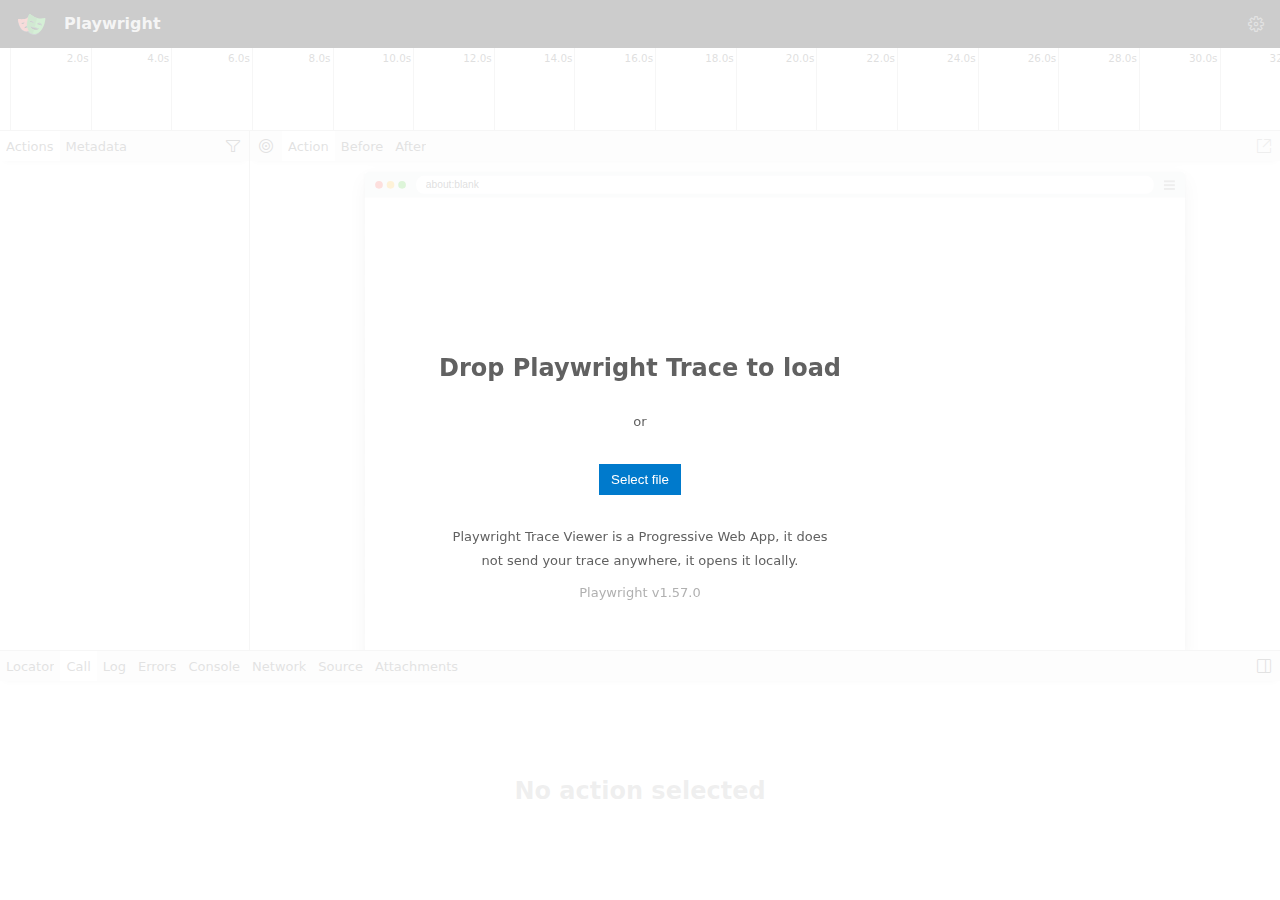
<file: node_modules/playwright-core/lib/vite/traceViewer/index.html>
<!DOCTYPE html>
<html lang="en" translate="no">
  <head>
    <meta charset="UTF-8">
    <meta name="viewport" content="width=device-width, initial-scale=1.0">
    <link rel="icon" href="./playwright-logo.svg" type="image/svg+xml">
    <link rel="manifest" href="./manifest.webmanifest">
    <title>Playwright Trace Viewer</title>
    <script type="module" crossorigin src="./index.BxQ34UMZ.js"></script>
    <link rel="modulepreload" crossorigin href="./assets/defaultSettingsView-BEpdCv1S.js">
    <link rel="stylesheet" crossorigin href="./defaultSettingsView.ConWv5KN.css">
    <link rel="stylesheet" crossorigin href="./index.C4Y3Aw8n.css">
  </head>
  <body>
    <div id="root"></div>
    <dialog id="fallback-error">
      <p>The Playwright Trace Viewer must be loaded over the <code>http://</code> or <code>https://</code> protocols.</p>
      <p>For more information, please see the <a href="https://aka.ms/playwright/trace-viewer-file-protocol">docs</a>.</p>
    </dialog>
    <script>
      if (!/^https?:/.test(window.location.protocol)) {
        const fallbackErrorDialog = document.getElementById('fallback-error');
        const isTraceViewerInsidePlaywrightReport = window.location.protocol === 'file:' && window.location.pathname.endsWith('/trace/index.html');
        // Best-effort to show the report path in the dialog.
        if (isTraceViewerInsidePlaywrightReport) {
          const reportPath = (() => {
            const base = decodeURIComponent(window.location.pathname).replace(/\/trace\/index\.html$/, '');
            if (navigator.platform === 'Win32')
              return base.replace(/^\//, '').replace(/\//g, '\\\\');
            return base;
          })();
          const reportLink = document.createElement('div');
          const command = `npx playwright show-report "${reportPath}"`;
          reportLink.innerHTML = `You can open the report via <code>${command}</code> from your Playwright project. <button type="button">Copy Command</button>`;
          fallbackErrorDialog.insertBefore(reportLink, fallbackErrorDialog.children[1]);
          reportLink.querySelector('button').addEventListener('click', () => navigator.clipboard.writeText(command));
        }
        fallbackErrorDialog.show();
      }
    </script>
  </body>
</html>
</file>
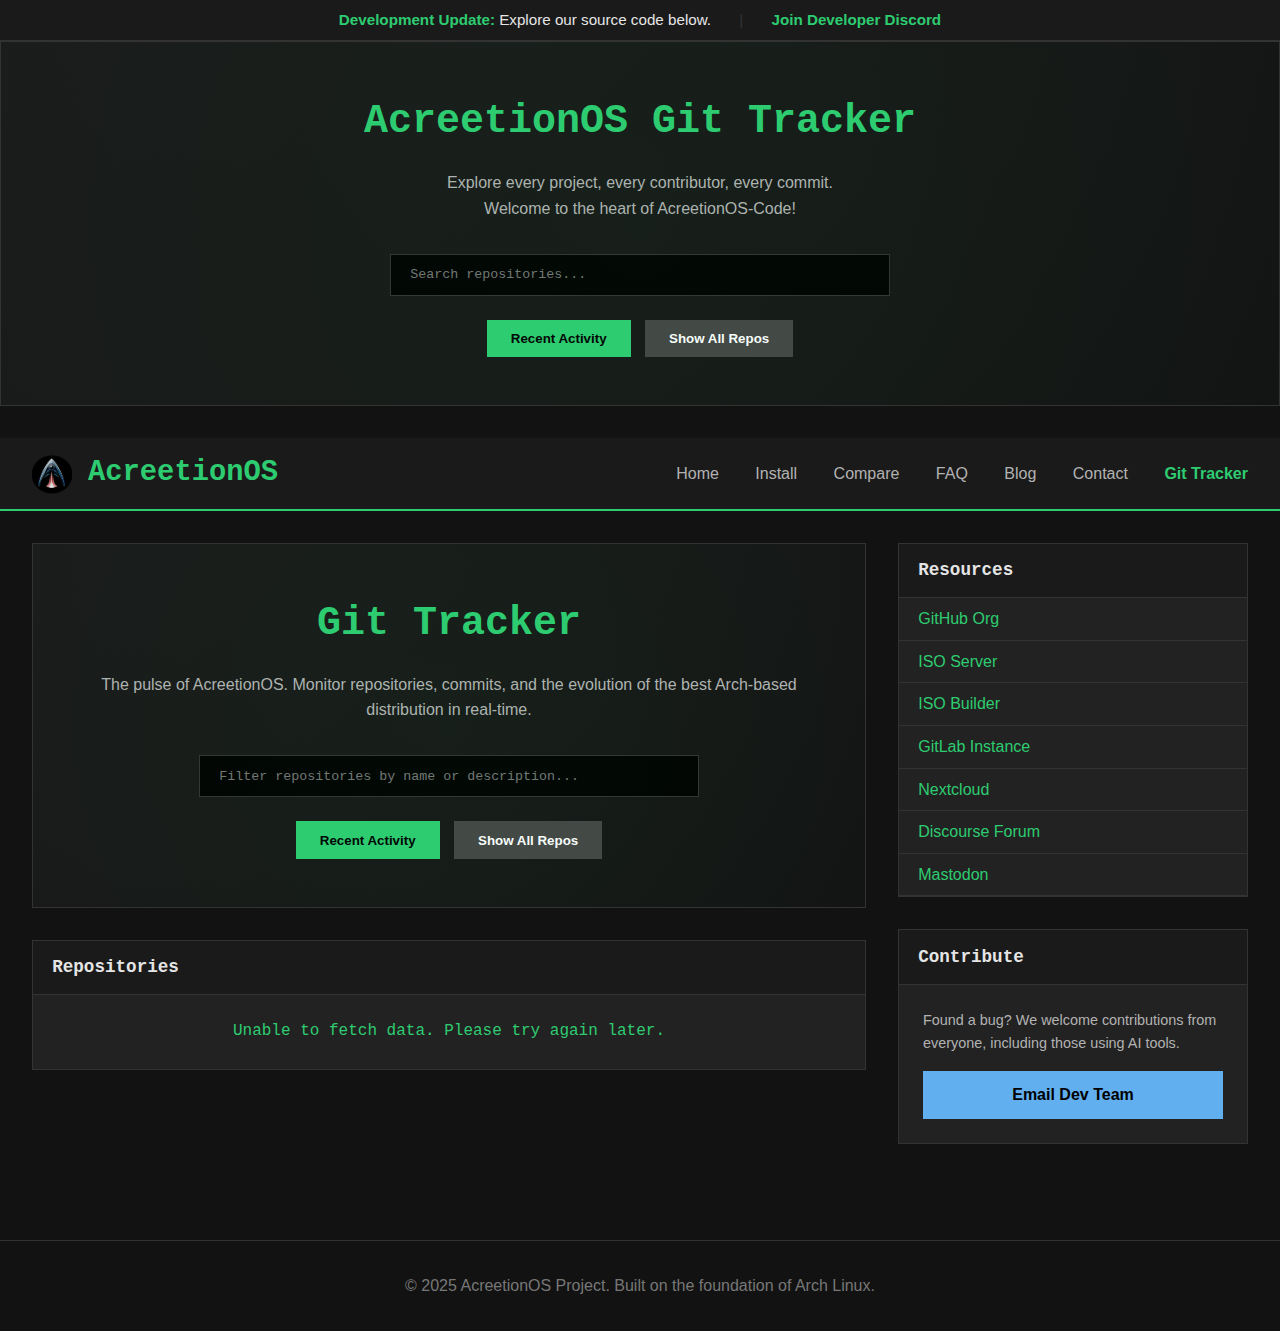
<file: git-tracker.html>
<!DOCTYPE html>
<html lang="en">
<head>
    <meta charset="UTF-8" />
    <meta name="viewport" content="width=device-width, initial-scale=1.0" />
    <title>Git Tracker | AcreetionOS - Arch-Based Linux OS</title>
    <meta name="description" content="Track the development of AcreetionOS. Explore our repositories, contributors, and active work in real-time." />
    
    <!-- Fonts -->
    <link rel="preconnect" href="https://fonts.googleapis.com" crossorigin>
    <link rel="preconnect" href="https://fonts.gstatic.com" crossorigin>
    <link href="https://fonts.googleapis.com/css2?family=Fira+Code&family=Roboto:wght@400;500;700&display=swap" rel="stylesheet">

    <style>
        /* --- THEME VARIABLES --- */
        :root {
            --acreetion-green: #2ecc71;
            --acreetion-body-bg: #121212;
            --acreetion-panel-bg: #1a1a1a;
            --acreetion-box-bg: #222222;
            --acreetion-box-border: #333333;
            --acreetion-text-bright: #e5e5e5;
            --acreetion-text: #b2b2b2;
            --storm-color: #61afef;
            --flasher-color: #f39c12;
            --font-sans: 'Roboto', -apple-system, BlinkMacSystemFont, "Segoe UI", sans-serif;
            --font-mono: 'Fira Code', monospace;
        }

        *, *::before, *::after { box-sizing: border-box; margin: 0; padding: 0; }
        
        body {
            font-family: var(--font-sans);
            background-color: var(--acreetion-body-bg);
            color: var(--acreetion-text-bright);
            line-height: 1.6;
            overflow-x: hidden;
        }

        /* --- GLOBAL LAYOUT --- */
        .announcement-bar { background-color: var(--acreetion-panel-bg); border-bottom: 1px solid var(--acreetion-box-border); padding: 0.5rem 0; text-align: center; font-size: 0.95rem; }
        .announcement-bar a { color: var(--acreetion-green); font-weight: bold; text-decoration: none; }
        .separator { margin: 0 1.5rem; color: var(--acreetion-box-border); }

        .page-header { background-color: var(--acreetion-panel-bg); border-bottom: 2px solid var(--acreetion-green); }
        .header-content { display: flex; justify-content: space-between; align-items: center; max-width: 1400px; margin: 0 auto; padding: 0.75rem 2rem; }
        .logo { display: flex; align-items: center; gap: 1rem; font-family: var(--font-mono); font-size: 1.8rem; font-weight: 700; color: var(--acreetion-text-bright); text-decoration: none; }
        .logo span { color: var(--acreetion-green); }
        .logo-img { height: 40px; }
        .main-nav a { color: var(--acreetion-text); text-decoration: none; margin-left: 2rem; font-weight: 500; transition: 0.2s; }
        .main-nav a:hover { color: var(--acreetion-text-bright); }

        .page-wrapper { display: grid; grid-template-columns: 1fr 350px; gap: 2rem; max-width: 1400px; margin: 2rem auto; padding: 0 2rem; }

        /* --- HERO SECTION --- */
        .tracker-hero {
            background: linear-gradient(135deg, #1a1a1a 0%, #121212 100%);
            border: 1px solid var(--acreetion-box-border);
            padding: 3rem 2rem;
            text-align: center;
            position: relative;
            overflow: hidden;
            margin-bottom: 2rem;
        }
        .glow {
            position: absolute;
            top: -50%; left: -50%; width: 200%; height: 200%;
            background: radial-gradient(circle, rgba(46,204,113,0.05) 0%, transparent 70%);
            pointer-events: none;
        }
        .tracker-title { font-family: var(--font-mono); font-size: 2.5rem; color: var(--acreetion-green); margin-bottom: 1rem; }
        .tracker-subtitle { color: var(--acreetion-text); margin-bottom: 2rem; max-width: 700px; margin-inline: auto; }

        /* --- SEARCH & BUTTONS --- */
        #repo-search {
            width: 100%; max-width: 500px; padding: 0.8rem 1.2rem;
            background: #000; border: 1px solid var(--acreetion-box-border);
            color: white; font-family: var(--font-mono);
            outline: none; transition: border-color 0.3s; margin-bottom: 1.5rem;
        }
        #repo-search:focus { border-color: var(--acreetion-green); }

        .tracker-btn {
            background-color: var(--acreetion-green);
            color: black; padding: 0.7rem 1.5rem; font-weight: 700;
            border: none; cursor: pointer; font-family: var(--font-sans);
            transition: 0.3s; margin: 0 5px;
        }
        .tracker-btn.active-filter {
            box-shadow: 0 0 10px var(--acreetion-green);
        }
        .tracker-btn:hover { filter: brightness(1.1); transform: translateY(-2px); }
        .btn-storm { background-color: var(--storm-color); color: black; padding: 0.7rem 1.5rem; text-decoration: none; font-weight: 700; display: inline-block; }

        /* --- REPO LIST & CARDS --- */
        .repo-list { display: flex; flex-direction: column; gap: 1rem; }
        
        .repo-item {
            background-color: var(--acreetion-panel-bg);
            border: 1px solid var(--acreetion-box-border);
            padding: 1.5rem;
            transition: border-color 0.3s, transform 0.2s;
            cursor: pointer;
            position: relative;
        }
        .repo-item:hover { border-color: var(--acreetion-green); transform: translateX(5px); }

        .repo-item h3 { font-family: var(--font-mono); color: var(--acreetion-green); margin-bottom: 0.5rem; font-size: 1.2rem; }
        .repo-item p { color: var(--acreetion-text); font-size: 0.95rem; margin-bottom: 1rem; }
        
        .repo-stats { display: flex; gap: 15px; margin-bottom: 0.5rem; font-family: var(--font-mono); font-size: 0.85rem; color: var(--acreetion-text-bright); }
        .repo-stats span { display: flex; align-items: center; gap: 5px; }

        .active-badge {
            position: absolute; top: 1.5rem; right: 1.5rem;
            font-size: 0.7rem; color: var(--acreetion-green); border: 1px solid var(--acreetion-green);
            padding: 2px 6px; font-family: var(--font-mono); text-transform: uppercase;
        }

        /* --- SIDEBAR --- */
        .content-box { background-color: var(--acreetion-box-bg); border: 1px solid var(--acreetion-box-border); margin-bottom: 2rem; }
        .box-header { padding: 0.8rem 1.2rem; border-bottom: 1px solid var(--acreetion-box-border); background-color: #1a1a1a; }
        .box-header h2 { font-family: var(--font-mono); font-size: 1.1rem; color: var(--acreetion-text-bright); }
        .box-body { padding: 1.5rem; }
        .sidebar-nav { list-style: none; }
        .sidebar-nav a { display: block; text-decoration: none; color: var(--acreetion-green); padding: 0.5rem 1.2rem; border-bottom: 1px solid var(--acreetion-box-border); }
        .sidebar-nav a:hover { background-color: #3a3a3a; }

        /* --- MODAL (THE FIX) --- */
        #modal {
            display: none;
            position: fixed;
            top: 0; left: 0; width: 100%; height: 100%;
            background: rgba(0,0,0,0.85);
            backdrop-filter: blur(8px);
            z-index: 9999;
            justify-content: center;
            align-items: center;
            padding: 1rem;
        }

        #modal-content-wrapper {
            background: var(--acreetion-box-bg);
            border: 1px solid var(--acreetion-green);
            padding: 2rem;
            max-width: 700px;
            width: 100%;
            max-height: 90vh;
            overflow-y: auto;
            position: relative;
            box-shadow: 0 20px 50px rgba(0,0,0,0.5);
        }

        .modal-close-btn {
            position: absolute; top: 1rem; right: 1rem;
            background: transparent; color: var(--acreetion-green);
            font-size: 2rem; line-height: 1; border: none; cursor: pointer;
        }
        .modal-close-btn:hover { color: #fff; }

        /* Modal Internal Styling */
        #modal-body h2 { color: var(--acreetion-green); font-family: var(--font-mono); border-bottom: 1px solid var(--acreetion-box-border); padding-bottom: 10px; margin-bottom: 15px; }
        #modal-body h3 { color: var(--storm-color); font-family: var(--font-mono); margin-top: 20px; margin-bottom: 10px; font-size: 1.1rem; }
        #modal-body ul { list-style: none; }
        #modal-body li { padding: 8px 0; border-bottom: 1px solid #333; font-size: 0.9rem; }
        #modal-body a { color: var(--acreetion-green); }
        
        .repo-link { 
            display: inline-block; background: var(--acreetion-green); color: black !important; 
            padding: 8px 16px; font-weight: 700; text-decoration: none !important; margin-right: 10px;
        }

        footer { text-align: center; padding: 2rem; border-top: 1px solid var(--acreetion-box-border); color: #777; margin-top: 4rem; }

        @media (max-width: 1024px) { .page-wrapper { grid-template-columns: 1fr; } .sidebar { order: 1; } }
    </style>
</head>
<body>
    <div class="announcement-bar">
        <div class="announcement-content">
            <span style="font-weight: bold; color: var(--acreetion-green);">Development Update:</span> 
            Explore our source code below. 
            <span class="separator">|</span>
            <a href="https://discord.acreetionos.org" target="_blank">Join Developer Discord</a>
        </div>
    </div>
    <section class="tracker-hero">
        <div class="glow"></div>
        <h1 class="tracker-title">AcreetionOS Git Tracker</h1>
        <p class="tracker-subtitle">Explore every project, every contributor, every commit.<br>Welcome to the heart of AcreetionOS-Code!</p>
        <input type="text" id="repo-search" placeholder="Search repositories..." autocomplete="off">
        <div id="action-buttons">
            <button id="show-active" class="tracker-btn">Recent Activity</button>
            <button id="show-all" class="tracker-btn" style="background-color: #444; color: white;">Show All Repos</button>
        </div>
    </section>
    </div>

    <header class="page-header">
        <div class="header-content">
            <a href="index.html" class="logo">
                <img src="acreetionoslogo.webp" alt="Logo" class="logo-img" width="40" height="40">
                <span class="logo-text">Acreetion<span>OS</span></span>
            </a>
            <nav class="main-nav">
                <a href="index.html">Home</a>
                <a href="install.html">Install</a>
                <a href="compare.html">Compare</a>
                <a href="faq.html">FAQ</a>
                <a href="blog.html">Blog</a>
                <a href="contact.html">Contact</a>
                <a href="git-tracker.html" style="color:#2ecc71;font-weight:700;">Git Tracker</a>
            </nav>
        </div>
    </header>

    <div class="page-wrapper">
        <main class="content-feed">
            <section class="tracker-hero">
                <div class="glow"></div>
                <h1 class="tracker-title">Git Tracker</h1>
                <p class="tracker-subtitle">The pulse of AcreetionOS. Monitor repositories, commits, and the evolution of the best Arch-based distribution in real-time.</p>
                
                <input type="text" id="repo-search" placeholder="Filter repositories by name or description..." autocomplete="off">
                
                <div id="action-buttons">
                    <button id="show-active" class="tracker-btn">Recent Activity</button>
                    <button id="show-all" class="tracker-btn" style="background-color: #444; color: white;">Show All Repos</button>
                </div>
            </section>

            <div class="content-box">
                <div class="box-header">
                    <h2>Repositories</h2>
                </div>
                <div class="box-body">
                    <div id="loading-status" style="text-align: center; color: var(--acreetion-green); font-family: var(--font-mono);">Initializing connection...</div>
                    <div id="repo-list" class="repo-list"></div>
                </div>
            </div>
        </main>

        <aside class="sidebar">
            <div class="content-box sidebar-box">
                <div class="box-header"><h2>Resources</h2></div>
                <div class="box-body" style="padding: 0;">
                    <ul class="sidebar-nav">
                        <li><a href="https://github.com/AcreetionOS-Code" target="_blank">GitHub Org</a></li>
                        <li><a href="https://iso.acreetionos.org" target="_blank">ISO Server</a></li>
                        <li><a href="https://build.acreetionos.org" target="_blank">ISO Builder</a></li>
                        <li><a href="https://gitlab.acreetionos.org">GitLab Instance</a></li>
                        <li><a href="https://nextcloud.acreetionos.org">Nextcloud</a></li>
                        <li><a href="https://discourse.acreetionos.org">Discourse Forum</a></li>
                        <li><a href="https://mastodon.acreetionos.org">Mastodon</a></li>
                    </ul>
                </div>
            </div>

            <div class="content-box sidebar-box" style="margin-top: 2rem;">
                <div class="box-header"><h2>Contribute</h2></div>
                <div class="box-body">
                    <p style="color: var(--acreetion-text); font-size: 0.9rem; margin-bottom: 1rem;">
                        Found a bug? We welcome contributions from everyone, including those using AI tools.
                    </p>
                    <a href="mailto:developers@acreetionos.org" class="btn-storm" style="width: 100%; text-align: center;">Email Dev Team</a>
                </div>
            </div>
        </aside>
    </div>

    <!-- MODAL STRUCTURE -->
    <div id="modal">
        <div id="modal-content-wrapper">
            <button class="modal-close-btn" onclick="document.getElementById('modal').style.display='none'">×</button>
            <div id="modal-body">
                <!-- JS Content Injected Here -->
            </div>
        </div>
    </div>

    <footer class="page-footer">
        <p>© 2025 AcreetionOS Project. Built on the foundation of Arch Linux.</p>
    </footer>

    <!-- ROBUST JAVASCRIPT LOGIC -->
    <script>
        console.log('Git tracker script loaded');
        const GITHUB_ORG = 'AcreetionOS-Code';
        const CACHE_KEY = 'acreetion_repo_v1';
        const CACHE_TIME = 1000 * 60 * 15; // 15 Minutes Cache

        // DOM Elements
        const repoListEl = document.getElementById('repo-list');
        const loadingEl = document.getElementById('loading-status');
        const modalEl = document.getElementById('modal');
        const searchInput = document.getElementById('repo-search');
        
        let allRepos = []; // Store fetched repos here

        // 1. Fetching Logic with Caching
        async function initTracker() {
            // Check Cache first
            const cached = localStorage.getItem(CACHE_KEY);
            let repos = null;

            if (cached) {
                try {
                    const parsed = JSON.parse(cached);
                    if (Date.now() - parsed.timestamp < CACHE_TIME) {
                        console.log("Loaded from Cache");
                        repos = parsed.data;
                    }
                } catch(e) { localStorage.removeItem(CACHE_KEY); }
            }

            // If no cache, fetch from API
            if (!repos) {
                try {
                    const res = await fetch(`https://api.github.com/users/${GITHUB_ORG}/repos?sort=pushed&per_page=100`);
                    if (!res.ok) throw new Error("API Limit or Network Error");
                    repos = await res.json();
                    
                    // Save to Cache
                    localStorage.setItem(CACHE_KEY, JSON.stringify({
                        timestamp: Date.now(),
                        data: repos
                    }));
                } catch (err) {
                    loadingEl.innerHTML = "Unable to fetch data. Please try again later.";
                    if(cached) repos = JSON.parse(cached).data; // Fallback to old cache
                    else return;
                }
            }

            allRepos = repos;
            loadingEl.style.display = 'none';
            renderRepos(allRepos);

            // Add search functionality after repos are loaded
            searchInput.addEventListener('input', (e) => {
                console.log('Search event fired, term:', e.target.value);
                const term = e.target.value.toLowerCase();
                const filtered = allRepos.filter(r => 
                    r.name.toLowerCase().includes(term) || 
                    (r.description && r.description.toLowerCase().includes(term))
                );
                console.log('Filtered repos:', filtered.length);
                renderRepos(filtered);
            });
        }

        // 2. Render Logic
        function renderRepos(repos) {
            repoListEl.innerHTML = '';
            if(repos.length === 0) {
                repoListEl.innerHTML = '<p style="text-align:center; color:#777">No matching repositories found.</p>';
                return;
            }

            repos.forEach(repo => {
                const daysAgo = Math.floor((new Date() - new Date(repo.pushed_at)) / (1000 * 60 * 60 * 24));
                const isRecent = daysAgo < 30;

                const card = document.createElement('div');
                card.className = 'repo-item';
                card.onclick = () => openModal(repo);

                card.innerHTML = `
                    <div style="display:flex; justify-content:space-between; align-items:flex-start;">
                        <h3>${repo.name}</h3>
                        ${isRecent ? '<span class="active-badge">Active</span>' : ''}
                    </div>
                    <p>${repo.description || 'No description available.'}</p>
                    <div class="repo-stats">
                        <span>⭐ ${repo.stargazers_count}</span>
                        <span>🍴 ${repo.forks_count}</span>
                        <span>💻 ${repo.language || 'N/A'}</span>
                    </div>
                    <div style="font-size:0.8rem; color:#666;">Updated: ${new Date(repo.pushed_at).toLocaleDateString()}</div>
                `;
                repoListEl.appendChild(card);
            });
        }

        // 3. Modal Logic (Lazy Loading Details)
        async function openModal(repo) {
            const body = document.getElementById('modal-body');
            modalEl.style.display = 'flex';

            // Initial Basic Content
            body.innerHTML = `
                <h2>${repo.name}</h2>
                <p>${repo.description || 'No description.'}</p>
                <div style="margin: 1rem 0;">
                    <a href="${repo.html_url}" target="_blank" class="repo-link">View on GitHub</a>
                    <a href="${repo.html_url}/issues" target="_blank" class="repo-link" style="background:#444; color:white;">Issues</a>
                </div>
                <h3>Recent Activity</h3>
                <div id="modal-loading" style="color:var(--acreetion-green)">Loading commits...</div>
                <ul id="modal-commits"></ul>
            `;

            // Fetch Commits Only When Clicked
            try {
                const res = await fetch(`https://api.github.com/repos/${GITHUB_ORG}/${repo.name}/commits?per_page=5`);
                const commits = await res.json();
                
                document.getElementById('modal-loading').style.display = 'none';
                const list = document.getElementById('modal-commits');
                
                if(Array.isArray(commits)) {
                    list.innerHTML = commits.map(c => `
                        <li>
                            <span style="color:#fff; font-weight:bold;">${c.commit.author.name}</span>: 
                            ${c.commit.message.split('\n')[0].substring(0, 50)}...
                            <span style="float:right; opacity:0.5; font-size:0.8rem;">${new Date(c.commit.author.date).toLocaleDateString()}</span>
                        </li>
                    `).join('');
                } else {
                    list.innerHTML = '<li style="color:red">API Limit Reached for Details</li>';
                }
            } catch(e) {
                document.getElementById('modal-loading').innerText = "Could not load details.";
            }
        }

        // 4. Filters
        document.getElementById('show-active').addEventListener('click', () => {
            const cutoff = new Date();
            cutoff.setDate(cutoff.getDate() - 30); // 30 Days
            const active = allRepos.filter(r => new Date(r.pushed_at) > cutoff);
            searchInput.value = ''; // Clear search when switching views
            renderRepos(active);
        });

        document.getElementById('show-all').addEventListener('click', () => {
            searchInput.value = ''; // Clear search when switching views
            renderRepos(allRepos);
        });

        // Close Modal on Background Click
        modalEl.addEventListener('click', (e) => {
            if (e.target === modalEl) modalEl.style.display = 'none';
        });

        // Start
        initTracker();
    </script>
</body>
</html>
</file>
<file: node_modules/playwright-core/lib/vite/traceViewer/defaultSettingsView.ConWv5KN.css>
:root{color-scheme:light dark}body{--transparent-blue: #2196F355;--light-pink: #ff69b460;--gray: #888888;--sidebar-width: 250px;--box-shadow: rgba(0, 0, 0, .133) 0px 1.6px 3.6px 0px, rgba(0, 0, 0, .11) 0px .3px .9px 0px}html,body{width:100%;height:100%;padding:0;margin:0;overflow:hidden;display:flex;overscroll-behavior-x:none}#root{width:100%;height:100%;display:flex}body,dialog{background-color:var(--vscode-panel-background);color:var(--vscode-foreground);font-family:var(--vscode-font-family);font-weight:var(--vscode-font-weight);font-size:var(--vscode-font-size);-webkit-font-smoothing:antialiased}a{color:var(--vscode-textLink-foreground)}dialog{border:none;padding:0;box-shadow:var(--box-shadow);line-height:28px;max-width:400px}dialog .title{display:flex;align-items:center;margin:0;padding:0 5px;height:32px;background-color:var(--vscode-sideBar-background);max-width:400px}dialog .title .codicon{margin-right:3px}dialog .body{padding:10px;text-align:center}.button{color:var(--vscode-button-foreground);background:var(--vscode-button-background);margin:10px;border:none;height:28px;min-width:40px;cursor:pointer;-webkit-user-select:none;user-select:none}.button:focus{outline:1px solid var(--vscode-focusBorder)}.button:hover{background:var(--vscode-button-hoverBackground)}.button.secondary{color:var(--vscode-button-secondaryForeground);background:var(--vscode-button-secondaryBackground)}.button.secondary:hover{background:var(--vscode-button-secondaryHoverBackground)}*{box-sizing:border-box;min-width:0;min-height:0}*[hidden],.hidden{display:none!important}.invisible{visibility:hidden!important}svg{fill:currentColor}.vbox{display:flex;flex-direction:column;flex:auto;position:relative}.fill{position:absolute;top:0;right:0;bottom:0;left:0}.hbox{display:flex;flex:auto;position:relative}.spacer{flex:auto}.codicon-check{color:var(--vscode-charts-green)}.codicon-error{color:var(--vscode-errorForeground)}.codicon-warning{color:var(--vscode-list-warningForeground)}.codicon-circle-outline{color:var(--vscode-disabledForeground)}input[type=text],input[type=search]{color:var(--vscode-input-foreground);background-color:var(--vscode-input-background);border:none;outline:none}.codicon-loading{animation:spin 1s infinite linear}::placeholder{color:var(--vscode-input-placeholderForeground)}@keyframes spin{to{transform:rotate(360deg)}}@font-face{font-family:codicon;src:url(./codicon.DCmgc-ay.ttf) format("truetype")}.codicon{font: 16px/1 codicon;flex:none;display:inline-block;text-decoration:none;text-rendering:auto;text-align:center;-webkit-font-smoothing:antialiased;-moz-osx-font-smoothing:grayscale;-webkit-user-select:none;-moz-user-select:none;-ms-user-select:none;user-select:none}.codicon-add:before{content:""}.codicon-plus:before{content:""}.codicon-gist-new:before{content:""}.codicon-repo-create:before{content:""}.codicon-lightbulb:before{content:""}.codicon-light-bulb:before{content:""}.codicon-repo:before{content:""}.codicon-repo-delete:before{content:""}.codicon-gist-fork:before{content:""}.codicon-repo-forked:before{content:""}.codicon-git-pull-request:before{content:""}.codicon-git-pull-request-abandoned:before{content:""}.codicon-record-keys:before{content:""}.codicon-keyboard:before{content:""}.codicon-tag:before{content:""}.codicon-git-pull-request-label:before{content:""}.codicon-tag-add:before{content:""}.codicon-tag-remove:before{content:""}.codicon-person:before{content:""}.codicon-person-follow:before{content:""}.codicon-person-outline:before{content:""}.codicon-person-filled:before{content:""}.codicon-git-branch:before{content:""}.codicon-git-branch-create:before{content:""}.codicon-git-branch-delete:before{content:""}.codicon-source-control:before{content:""}.codicon-mirror:before{content:""}.codicon-mirror-public:before{content:""}.codicon-star:before{content:""}.codicon-star-add:before{content:""}.codicon-star-delete:before{content:""}.codicon-star-empty:before{content:""}.codicon-comment:before{content:""}.codicon-comment-add:before{content:""}.codicon-alert:before{content:""}.codicon-warning:before{content:""}.codicon-search:before{content:""}.codicon-search-save:before{content:""}.codicon-log-out:before{content:""}.codicon-sign-out:before{content:""}.codicon-log-in:before{content:""}.codicon-sign-in:before{content:""}.codicon-eye:before{content:""}.codicon-eye-unwatch:before{content:""}.codicon-eye-watch:before{content:""}.codicon-circle-filled:before{content:""}.codicon-primitive-dot:before{content:""}.codicon-close-dirty:before{content:""}.codicon-debug-breakpoint:before{content:""}.codicon-debug-breakpoint-disabled:before{content:""}.codicon-debug-hint:before{content:""}.codicon-terminal-decoration-success:before{content:""}.codicon-primitive-square:before{content:""}.codicon-edit:before{content:""}.codicon-pencil:before{content:""}.codicon-info:before{content:""}.codicon-issue-opened:before{content:""}.codicon-gist-private:before{content:""}.codicon-git-fork-private:before{content:""}.codicon-lock:before{content:""}.codicon-mirror-private:before{content:""}.codicon-close:before{content:""}.codicon-remove-close:before{content:""}.codicon-x:before{content:""}.codicon-repo-sync:before{content:""}.codicon-sync:before{content:""}.codicon-clone:before{content:""}.codicon-desktop-download:before{content:""}.codicon-beaker:before{content:""}.codicon-microscope:before{content:""}.codicon-vm:before{content:""}.codicon-device-desktop:before{content:""}.codicon-file:before{content:""}.codicon-file-text:before{content:""}.codicon-more:before{content:""}.codicon-ellipsis:before{content:""}.codicon-kebab-horizontal:before{content:""}.codicon-mail-reply:before{content:""}.codicon-reply:before{content:""}.codicon-organization:before{content:""}.codicon-organization-filled:before{content:""}.codicon-organization-outline:before{content:""}.codicon-new-file:before{content:""}.codicon-file-add:before{content:""}.codicon-new-folder:before{content:""}.codicon-file-directory-create:before{content:""}.codicon-trash:before{content:""}.codicon-trashcan:before{content:""}.codicon-history:before{content:""}.codicon-clock:before{content:""}.codicon-folder:before{content:""}.codicon-file-directory:before{content:""}.codicon-symbol-folder:before{content:""}.codicon-logo-github:before{content:""}.codicon-mark-github:before{content:""}.codicon-github:before{content:""}.codicon-terminal:before{content:""}.codicon-console:before{content:""}.codicon-repl:before{content:""}.codicon-zap:before{content:""}.codicon-symbol-event:before{content:""}.codicon-error:before{content:""}.codicon-stop:before{content:""}.codicon-variable:before{content:""}.codicon-symbol-variable:before{content:""}.codicon-array:before{content:""}.codicon-symbol-array:before{content:""}.codicon-symbol-module:before{content:""}.codicon-symbol-package:before{content:""}.codicon-symbol-namespace:before{content:""}.codicon-symbol-object:before{content:""}.codicon-symbol-method:before{content:""}.codicon-symbol-function:before{content:""}.codicon-symbol-constructor:before{content:""}.codicon-symbol-boolean:before{content:""}.codicon-symbol-null:before{content:""}.codicon-symbol-numeric:before{content:""}.codicon-symbol-number:before{content:""}.codicon-symbol-structure:before{content:""}.codicon-symbol-struct:before{content:""}.codicon-symbol-parameter:before{content:""}.codicon-symbol-type-parameter:before{content:""}.codicon-symbol-key:before{content:""}.codicon-symbol-text:before{content:""}.codicon-symbol-reference:before{content:""}.codicon-go-to-file:before{content:""}.codicon-symbol-enum:before{content:""}.codicon-symbol-value:before{content:""}.codicon-symbol-ruler:before{content:""}.codicon-symbol-unit:before{content:""}.codicon-activate-breakpoints:before{content:""}.codicon-archive:before{content:""}.codicon-arrow-both:before{content:""}.codicon-arrow-down:before{content:""}.codicon-arrow-left:before{content:""}.codicon-arrow-right:before{content:""}.codicon-arrow-small-down:before{content:""}.codicon-arrow-small-left:before{content:""}.codicon-arrow-small-right:before{content:""}.codicon-arrow-small-up:before{content:""}.codicon-arrow-up:before{content:""}.codicon-bell:before{content:""}.codicon-bold:before{content:""}.codicon-book:before{content:""}.codicon-bookmark:before{content:""}.codicon-debug-breakpoint-conditional-unverified:before{content:""}.codicon-debug-breakpoint-conditional:before{content:""}.codicon-debug-breakpoint-conditional-disabled:before{content:""}.codicon-debug-breakpoint-data-unverified:before{content:""}.codicon-debug-breakpoint-data:before{content:""}.codicon-debug-breakpoint-data-disabled:before{content:""}.codicon-debug-breakpoint-log-unverified:before{content:""}.codicon-debug-breakpoint-log:before{content:""}.codicon-debug-breakpoint-log-disabled:before{content:""}.codicon-briefcase:before{content:""}.codicon-broadcast:before{content:""}.codicon-browser:before{content:""}.codicon-bug:before{content:""}.codicon-calendar:before{content:""}.codicon-case-sensitive:before{content:""}.codicon-check:before{content:""}.codicon-checklist:before{content:""}.codicon-chevron-down:before{content:""}.codicon-chevron-left:before{content:""}.codicon-chevron-right:before{content:""}.codicon-chevron-up:before{content:""}.codicon-chrome-close:before{content:""}.codicon-chrome-maximize:before{content:""}.codicon-chrome-minimize:before{content:""}.codicon-chrome-restore:before{content:""}.codicon-circle-outline:before{content:""}.codicon-circle:before{content:""}.codicon-debug-breakpoint-unverified:before{content:""}.codicon-terminal-decoration-incomplete:before{content:""}.codicon-circle-slash:before{content:""}.codicon-circuit-board:before{content:""}.codicon-clear-all:before{content:""}.codicon-clippy:before{content:""}.codicon-close-all:before{content:""}.codicon-cloud-download:before{content:""}.codicon-cloud-upload:before{content:""}.codicon-code:before{content:""}.codicon-collapse-all:before{content:""}.codicon-color-mode:before{content:""}.codicon-comment-discussion:before{content:""}.codicon-credit-card:before{content:""}.codicon-dash:before{content:""}.codicon-dashboard:before{content:""}.codicon-database:before{content:""}.codicon-debug-continue:before{content:""}.codicon-debug-disconnect:before{content:""}.codicon-debug-pause:before{content:""}.codicon-debug-restart:before{content:""}.codicon-debug-start:before{content:""}.codicon-debug-step-into:before{content:""}.codicon-debug-step-out:before{content:""}.codicon-debug-step-over:before{content:""}.codicon-debug-stop:before{content:""}.codicon-debug:before{content:""}.codicon-device-camera-video:before{content:""}.codicon-device-camera:before{content:""}.codicon-device-mobile:before{content:""}.codicon-diff-added:before{content:""}.codicon-diff-ignored:before{content:""}.codicon-diff-modified:before{content:""}.codicon-diff-removed:before{content:""}.codicon-diff-renamed:before{content:""}.codicon-diff:before{content:""}.codicon-diff-sidebyside:before{content:""}.codicon-discard:before{content:""}.codicon-editor-layout:before{content:""}.codicon-empty-window:before{content:""}.codicon-exclude:before{content:""}.codicon-extensions:before{content:""}.codicon-eye-closed:before{content:""}.codicon-file-binary:before{content:""}.codicon-file-code:before{content:""}.codicon-file-media:before{content:""}.codicon-file-pdf:before{content:""}.codicon-file-submodule:before{content:""}.codicon-file-symlink-directory:before{content:""}.codicon-file-symlink-file:before{content:""}.codicon-file-zip:before{content:""}.codicon-files:before{content:""}.codicon-filter:before{content:""}.codicon-flame:before{content:""}.codicon-fold-down:before{content:""}.codicon-fold-up:before{content:""}.codicon-fold:before{content:""}.codicon-folder-active:before{content:""}.codicon-folder-opened:before{content:""}.codicon-gear:before{content:""}.codicon-gift:before{content:""}.codicon-gist-secret:before{content:""}.codicon-gist:before{content:""}.codicon-git-commit:before{content:""}.codicon-git-compare:before{content:""}.codicon-compare-changes:before{content:""}.codicon-git-merge:before{content:""}.codicon-github-action:before{content:""}.codicon-github-alt:before{content:""}.codicon-globe:before{content:""}.codicon-grabber:before{content:""}.codicon-graph:before{content:""}.codicon-gripper:before{content:""}.codicon-heart:before{content:""}.codicon-home:before{content:""}.codicon-horizontal-rule:before{content:""}.codicon-hubot:before{content:""}.codicon-inbox:before{content:""}.codicon-issue-reopened:before{content:""}.codicon-issues:before{content:""}.codicon-italic:before{content:""}.codicon-jersey:before{content:""}.codicon-json:before{content:""}.codicon-kebab-vertical:before{content:""}.codicon-key:before{content:""}.codicon-law:before{content:""}.codicon-lightbulb-autofix:before{content:""}.codicon-link-external:before{content:""}.codicon-link:before{content:""}.codicon-list-ordered:before{content:""}.codicon-list-unordered:before{content:""}.codicon-live-share:before{content:""}.codicon-loading:before{content:""}.codicon-location:before{content:""}.codicon-mail-read:before{content:""}.codicon-mail:before{content:""}.codicon-markdown:before{content:""}.codicon-megaphone:before{content:""}.codicon-mention:before{content:""}.codicon-milestone:before{content:""}.codicon-git-pull-request-milestone:before{content:""}.codicon-mortar-board:before{content:""}.codicon-move:before{content:""}.codicon-multiple-windows:before{content:""}.codicon-mute:before{content:""}.codicon-no-newline:before{content:""}.codicon-note:before{content:""}.codicon-octoface:before{content:""}.codicon-open-preview:before{content:""}.codicon-package:before{content:""}.codicon-paintcan:before{content:""}.codicon-pin:before{content:""}.codicon-play:before{content:""}.codicon-run:before{content:""}.codicon-plug:before{content:""}.codicon-preserve-case:before{content:""}.codicon-preview:before{content:""}.codicon-project:before{content:""}.codicon-pulse:before{content:""}.codicon-question:before{content:""}.codicon-quote:before{content:""}.codicon-radio-tower:before{content:""}.codicon-reactions:before{content:""}.codicon-references:before{content:""}.codicon-refresh:before{content:""}.codicon-regex:before{content:""}.codicon-remote-explorer:before{content:""}.codicon-remote:before{content:""}.codicon-remove:before{content:""}.codicon-replace-all:before{content:""}.codicon-replace:before{content:""}.codicon-repo-clone:before{content:""}.codicon-repo-force-push:before{content:""}.codicon-repo-pull:before{content:""}.codicon-repo-push:before{content:""}.codicon-report:before{content:""}.codicon-request-changes:before{content:""}.codicon-rocket:before{content:""}.codicon-root-folder-opened:before{content:""}.codicon-root-folder:before{content:""}.codicon-rss:before{content:""}.codicon-ruby:before{content:""}.codicon-save-all:before{content:""}.codicon-save-as:before{content:""}.codicon-save:before{content:""}.codicon-screen-full:before{content:""}.codicon-screen-normal:before{content:""}.codicon-search-stop:before{content:""}.codicon-server:before{content:""}.codicon-settings-gear:before{content:""}.codicon-settings:before{content:""}.codicon-shield:before{content:""}.codicon-smiley:before{content:""}.codicon-sort-precedence:before{content:""}.codicon-split-horizontal:before{content:""}.codicon-split-vertical:before{content:""}.codicon-squirrel:before{content:""}.codicon-star-full:before{content:""}.codicon-star-half:before{content:""}.codicon-symbol-class:before{content:""}.codicon-symbol-color:before{content:""}.codicon-symbol-constant:before{content:""}.codicon-symbol-enum-member:before{content:""}.codicon-symbol-field:before{content:""}.codicon-symbol-file:before{content:""}.codicon-symbol-interface:before{content:""}.codicon-symbol-keyword:before{content:""}.codicon-symbol-misc:before{content:""}.codicon-symbol-operator:before{content:""}.codicon-symbol-property:before{content:""}.codicon-wrench:before{content:""}.codicon-wrench-subaction:before{content:""}.codicon-symbol-snippet:before{content:""}.codicon-tasklist:before{content:""}.codicon-telescope:before{content:""}.codicon-text-size:before{content:""}.codicon-three-bars:before{content:""}.codicon-thumbsdown:before{content:""}.codicon-thumbsup:before{content:""}.codicon-tools:before{content:""}.codicon-triangle-down:before{content:""}.codicon-triangle-left:before{content:""}.codicon-triangle-right:before{content:""}.codicon-triangle-up:before{content:""}.codicon-twitter:before{content:""}.codicon-unfold:before{content:""}.codicon-unlock:before{content:""}.codicon-unmute:before{content:""}.codicon-unverified:before{content:""}.codicon-verified:before{content:""}.codicon-versions:before{content:""}.codicon-vm-active:before{content:""}.codicon-vm-outline:before{content:""}.codicon-vm-running:before{content:""}.codicon-watch:before{content:""}.codicon-whitespace:before{content:""}.codicon-whole-word:before{content:""}.codicon-window:before{content:""}.codicon-word-wrap:before{content:""}.codicon-zoom-in:before{content:""}.codicon-zoom-out:before{content:""}.codicon-list-filter:before{content:""}.codicon-list-flat:before{content:""}.codicon-list-selection:before{content:""}.codicon-selection:before{content:""}.codicon-list-tree:before{content:""}.codicon-debug-breakpoint-function-unverified:before{content:""}.codicon-debug-breakpoint-function:before{content:""}.codicon-debug-breakpoint-function-disabled:before{content:""}.codicon-debug-stackframe-active:before{content:""}.codicon-circle-small-filled:before{content:""}.codicon-debug-stackframe-dot:before{content:""}.codicon-terminal-decoration-mark:before{content:""}.codicon-debug-stackframe:before{content:""}.codicon-debug-stackframe-focused:before{content:""}.codicon-debug-breakpoint-unsupported:before{content:""}.codicon-symbol-string:before{content:""}.codicon-debug-reverse-continue:before{content:""}.codicon-debug-step-back:before{content:""}.codicon-debug-restart-frame:before{content:""}.codicon-debug-alt:before{content:""}.codicon-call-incoming:before{content:""}.codicon-call-outgoing:before{content:""}.codicon-menu:before{content:""}.codicon-expand-all:before{content:""}.codicon-feedback:before{content:""}.codicon-git-pull-request-reviewer:before{content:""}.codicon-group-by-ref-type:before{content:""}.codicon-ungroup-by-ref-type:before{content:""}.codicon-account:before{content:""}.codicon-git-pull-request-assignee:before{content:""}.codicon-bell-dot:before{content:""}.codicon-debug-console:before{content:""}.codicon-library:before{content:""}.codicon-output:before{content:""}.codicon-run-all:before{content:""}.codicon-sync-ignored:before{content:""}.codicon-pinned:before{content:""}.codicon-github-inverted:before{content:""}.codicon-server-process:before{content:""}.codicon-server-environment:before{content:""}.codicon-pass:before{content:""}.codicon-issue-closed:before{content:""}.codicon-stop-circle:before{content:""}.codicon-play-circle:before{content:""}.codicon-record:before{content:""}.codicon-debug-alt-small:before{content:""}.codicon-vm-connect:before{content:""}.codicon-cloud:before{content:""}.codicon-merge:before{content:""}.codicon-export:before{content:""}.codicon-graph-left:before{content:""}.codicon-magnet:before{content:""}.codicon-notebook:before{content:""}.codicon-redo:before{content:""}.codicon-check-all:before{content:""}.codicon-pinned-dirty:before{content:""}.codicon-pass-filled:before{content:""}.codicon-circle-large-filled:before{content:""}.codicon-circle-large:before{content:""}.codicon-circle-large-outline:before{content:""}.codicon-combine:before{content:""}.codicon-gather:before{content:""}.codicon-table:before{content:""}.codicon-variable-group:before{content:""}.codicon-type-hierarchy:before{content:""}.codicon-type-hierarchy-sub:before{content:""}.codicon-type-hierarchy-super:before{content:""}.codicon-git-pull-request-create:before{content:""}.codicon-run-above:before{content:""}.codicon-run-below:before{content:""}.codicon-notebook-template:before{content:""}.codicon-debug-rerun:before{content:""}.codicon-workspace-trusted:before{content:""}.codicon-workspace-untrusted:before{content:""}.codicon-workspace-unknown:before{content:""}.codicon-terminal-cmd:before{content:""}.codicon-terminal-debian:before{content:""}.codicon-terminal-linux:before{content:""}.codicon-terminal-powershell:before{content:""}.codicon-terminal-tmux:before{content:""}.codicon-terminal-ubuntu:before{content:""}.codicon-terminal-bash:before{content:""}.codicon-arrow-swap:before{content:""}.codicon-copy:before{content:""}.codicon-person-add:before{content:""}.codicon-filter-filled:before{content:""}.codicon-wand:before{content:""}.codicon-debug-line-by-line:before{content:""}.codicon-inspect:before{content:""}.codicon-layers:before{content:""}.codicon-layers-dot:before{content:""}.codicon-layers-active:before{content:""}.codicon-compass:before{content:""}.codicon-compass-dot:before{content:""}.codicon-compass-active:before{content:""}.codicon-azure:before{content:""}.codicon-issue-draft:before{content:""}.codicon-git-pull-request-closed:before{content:""}.codicon-git-pull-request-draft:before{content:""}.codicon-debug-all:before{content:""}.codicon-debug-coverage:before{content:""}.codicon-run-errors:before{content:""}.codicon-folder-library:before{content:""}.codicon-debug-continue-small:before{content:""}.codicon-beaker-stop:before{content:""}.codicon-graph-line:before{content:""}.codicon-graph-scatter:before{content:""}.codicon-pie-chart:before{content:""}.codicon-bracket:before{content:""}.codicon-bracket-dot:before{content:""}.codicon-bracket-error:before{content:""}.codicon-lock-small:before{content:""}.codicon-azure-devops:before{content:""}.codicon-verified-filled:before{content:""}.codicon-newline:before{content:""}.codicon-layout:before{content:""}.codicon-layout-activitybar-left:before{content:""}.codicon-layout-activitybar-right:before{content:""}.codicon-layout-panel-left:before{content:""}.codicon-layout-panel-center:before{content:""}.codicon-layout-panel-justify:before{content:""}.codicon-layout-panel-right:before{content:""}.codicon-layout-panel:before{content:""}.codicon-layout-sidebar-left:before{content:""}.codicon-layout-sidebar-right:before{content:""}.codicon-layout-statusbar:before{content:""}.codicon-layout-menubar:before{content:""}.codicon-layout-centered:before{content:""}.codicon-target:before{content:""}.codicon-indent:before{content:""}.codicon-record-small:before{content:""}.codicon-error-small:before{content:""}.codicon-terminal-decoration-error:before{content:""}.codicon-arrow-circle-down:before{content:""}.codicon-arrow-circle-left:before{content:""}.codicon-arrow-circle-right:before{content:""}.codicon-arrow-circle-up:before{content:""}.codicon-layout-sidebar-right-off:before{content:""}.codicon-layout-panel-off:before{content:""}.codicon-layout-sidebar-left-off:before{content:""}.codicon-blank:before{content:""}.codicon-heart-filled:before{content:""}.codicon-map:before{content:""}.codicon-map-horizontal:before{content:""}.codicon-fold-horizontal:before{content:""}.codicon-map-filled:before{content:""}.codicon-map-horizontal-filled:before{content:""}.codicon-fold-horizontal-filled:before{content:""}.codicon-circle-small:before{content:""}.codicon-bell-slash:before{content:""}.codicon-bell-slash-dot:before{content:""}.codicon-comment-unresolved:before{content:""}.codicon-git-pull-request-go-to-changes:before{content:""}.codicon-git-pull-request-new-changes:before{content:""}.codicon-search-fuzzy:before{content:""}.codicon-comment-draft:before{content:""}.codicon-send:before{content:""}.codicon-sparkle:before{content:""}.codicon-insert:before{content:""}.codicon-mic:before{content:""}.codicon-thumbsdown-filled:before{content:""}.codicon-thumbsup-filled:before{content:""}.codicon-coffee:before{content:""}.codicon-snake:before{content:""}.codicon-game:before{content:""}.codicon-vr:before{content:""}.codicon-chip:before{content:""}.codicon-piano:before{content:""}.codicon-music:before{content:""}.codicon-mic-filled:before{content:""}.codicon-repo-fetch:before{content:""}.codicon-copilot:before{content:""}.codicon-lightbulb-sparkle:before{content:""}.codicon-robot:before{content:""}.codicon-sparkle-filled:before{content:""}.codicon-diff-single:before{content:""}.codicon-diff-multiple:before{content:""}.codicon-surround-with:before{content:""}.codicon-share:before{content:""}.codicon-git-stash:before{content:""}.codicon-git-stash-apply:before{content:""}.codicon-git-stash-pop:before{content:""}.codicon-vscode:before{content:""}.codicon-vscode-insiders:before{content:""}.codicon-code-oss:before{content:""}.codicon-run-coverage:before{content:""}.codicon-run-all-coverage:before{content:""}.codicon-coverage:before{content:""}.codicon-github-project:before{content:""}.codicon-map-vertical:before{content:""}.codicon-fold-vertical:before{content:""}.codicon-map-vertical-filled:before{content:""}.codicon-fold-vertical-filled:before{content:""}.codicon-go-to-search:before{content:""}.codicon-percentage:before{content:""}.codicon-sort-percentage:before{content:""}.codicon-attach:before{content:""}.codicon-git-fetch:before{content:""}.split-view{display:flex;flex:auto;position:relative}.split-view.vertical{flex-direction:column}.split-view.vertical.sidebar-first{flex-direction:column-reverse}.split-view.horizontal{flex-direction:row}.split-view.horizontal.sidebar-first{flex-direction:row-reverse}.split-view-main{display:flex;flex:auto}.split-view-sidebar{display:flex;flex:none}.split-view.vertical:not(.sidebar-first)>.split-view-sidebar{border-top:1px solid var(--vscode-panel-border)}.split-view.horizontal:not(.sidebar-first)>.split-view-sidebar{border-left:1px solid var(--vscode-panel-border)}.split-view.vertical.sidebar-first>.split-view-sidebar{border-bottom:1px solid var(--vscode-panel-border)}.split-view.horizontal.sidebar-first>.split-view-sidebar{border-right:1px solid var(--vscode-panel-border)}.split-view-resizer{position:absolute;z-index:100}.split-view.vertical>.split-view-resizer{left:0;right:0;height:12px;cursor:ns-resize}.split-view.horizontal>.split-view-resizer{top:0;bottom:0;width:12px;cursor:ew-resize}.action-title>.hbox{align-items:center}.action-title-line{display:block;overflow:hidden;text-overflow:ellipsis}.action-title-selector{text-overflow:ellipsis;overflow:hidden;color:var(--vscode-tab-inactiveForeground);margin-top:-8px}.action-title-method{white-space:pre;overflow:hidden;text-overflow:ellipsis}.action-title-param{color:var(--vscode-editorBracketHighlight-foreground1)}.action-location{display:flex;flex:none;margin:0 4px;color:var(--vscode-foreground)}.action-location>span{margin:0 4px;cursor:pointer;text-decoration:underline}.action-duration{display:flex;flex:none;align-items:center;margin:0 4px;color:var(--vscode-editorCodeLens-foreground)}.action-skipped{margin-right:4px}.action-icon{flex:none;display:flex;align-items:center;padding-right:3px}.action-icons{flex:none;display:flex;flex-direction:row;cursor:pointer;height:20px;position:relative;top:1px;border-bottom:1px solid transparent}.action-icons:hover{border-bottom:1px solid var(--vscode-sideBarTitle-foreground)}.action-error{color:var(--vscode-errorForeground);position:relative;margin-right:2px;flex:none}.action-parameter{display:inline;flex:none;padding-left:5px}.action-locator-parameter{color:var(--vscode-charts-orange)}.action-generic-parameter{color:var(--vscode-charts-purple)}.action-url{display:inline;flex:none;padding-left:5px;color:var(--vscode-charts-blue)}.action-list-show-all{display:flex;cursor:pointer;height:28px;align-items:center}.tree-view-content{display:flex;flex-direction:column;flex:auto;position:relative;-webkit-user-select:none;user-select:none;overflow:hidden auto;outline:1px solid transparent}.tree-view-entry{display:flex;flex:none;cursor:pointer;align-items:center;white-space:nowrap;line-height:28px;padding-left:5px}.tree-view-content.not-selectable>.tree-view-entry{cursor:inherit}.tree-view-entry.highlighted:not(.selected){background-color:var(--vscode-list-inactiveSelectionBackground)!important}.tree-view-entry.selected{z-index:10}.tree-view-indent{min-width:16px}.tree-view-content:focus .tree-view-entry.selected{background-color:var(--vscode-list-activeSelectionBackground);color:var(--vscode-list-activeSelectionForeground);outline:1px solid var(--vscode-focusBorder)}.tree-view-content .tree-view-entry.selected{background-color:var(--vscode-list-inactiveSelectionBackground)}.tree-view-content:focus .tree-view-entry.selected *{color:var(--vscode-list-activeSelectionForeground)!important;background-color:transparent!important}.tree-view-content:focus .tree-view-entry.selected .codicon{color:var(--vscode-list-activeSelectionForeground)!important}.tree-view-content:focus .tree-view-entry.selected button.eye.toggled{border-radius:6px;outline:1px solid var(--vscode-button-foreground)}.tree-view-empty{flex:auto;display:flex;align-items:center;justify-content:center}.tree-view-entry.error{color:var(--vscode-list-errorForeground);background-color:var(--vscode-inputValidation-errorBackground)}.tree-view-entry.warning{color:var(--vscode-list-warningForeground);background-color:var(--vscode-inputValidation-warningBackground)}.tree-view-entry.info{background-color:var(--vscode-inputValidation-infoBackground)}.toolbar-button{flex:none;border:none;outline:none;color:var(--vscode-sideBarTitle-foreground);background:transparent;padding:4px;cursor:pointer;display:inline-flex;align-items:center}.toolbar-button:disabled{color:var(--vscode-disabledForeground)!important;cursor:default}.toolbar-button:not(:disabled):hover{background-color:var(--vscode-toolbar-hoverBackground)}.toolbar-button:not(:disabled):active{background-color:var(--vscode-toolbar-activeBackground)}.toolbar-button.toggled{color:var(--vscode-notificationLink-foreground)}.toolbar-separator{flex:none;background-color:var(--vscode-menu-separatorBackground);width:1px;padding:0;margin:5px 4px;height:16px}.call-tab{flex:auto;line-height:24px;white-space:pre;overflow:auto;-webkit-user-select:text;user-select:text}.call-error{border-bottom:1px solid var(--vscode-panel-border);padding:3px 0 3px 12px}.call-error .codicon{color:var(--vscode-errorForeground);position:relative;top:2px;margin-right:2px}.call-section{padding-left:6px;padding-top:2px;margin-top:2px;font-weight:700;text-transform:uppercase;font-size:10px;color:var(--vscode-sideBarTitle-foreground);line-height:24px}.call-section:not(:first-child){border-top:1px solid var(--vscode-panel-border)}.call-line{padding:4px 0 4px 6px;display:flex;align-items:center;text-overflow:ellipsis;overflow:hidden;line-height:20px;white-space:nowrap}.call-line:not(:hover) .toolbar-button.copy{display:none}.call-line .toolbar-button.copy,.call-line .toolbar-button.check{margin-left:5px;margin-top:-2px;margin-bottom:-2px}.call-value{margin-left:2px;text-overflow:ellipsis;overflow:hidden}a.call-value{text-decoration:none}a.call-value:hover{text-decoration:underline}.call-value:before{content:" "}.call-value.datetime,.call-value.string,.call-value.literal,.call-value.locator{color:var(--vscode-charts-orange)}.call-value.number,.call-value.bigint,.call-value.boolean,.call-value.symbol,.call-value.undefined,.call-value.function,.call-value.object{color:var(--vscode-charts-blue)}.call-tab .error-message{padding:5px;line-height:17px}.copy-to-clipboard-text-button{background-color:var(--vscode-editor-inactiveSelectionBackground);border:none;padding:4px 12px;cursor:pointer}.list-view-content{display:flex;flex-direction:column;flex:auto;position:relative;-webkit-user-select:none;user-select:none;overflow:hidden auto;outline:1px solid transparent}.list-view-entry{display:flex;flex:none;cursor:pointer;align-items:center;white-space:nowrap;line-height:28px;padding-left:5px}.list-view-content.not-selectable>.list-view-entry{cursor:inherit}.list-view-entry.highlighted:not(.selected){background-color:var(--vscode-list-inactiveSelectionBackground)!important}.list-view-entry.selected{z-index:10}.list-view-indent{min-width:16px}.list-view-content:focus .list-view-entry.selected{background-color:var(--vscode-list-activeSelectionBackground);color:var(--vscode-list-activeSelectionForeground);outline:1px solid var(--vscode-focusBorder)}.list-view-content .list-view-entry.selected{background-color:var(--vscode-list-inactiveSelectionBackground)}.list-view-content:focus .list-view-entry.selected *{color:var(--vscode-list-activeSelectionForeground)!important;background-color:transparent!important}.list-view-content:focus .list-view-entry.selected .codicon{color:var(--vscode-list-activeSelectionForeground)!important}.list-view-empty{flex:auto;display:flex;align-items:center;justify-content:center}.list-view-entry.error{color:var(--vscode-list-errorForeground);background-color:var(--vscode-inputValidation-errorBackground)}.list-view-entry.warning{color:var(--vscode-list-warningForeground);background-color:var(--vscode-inputValidation-warningBackground)}.list-view-entry.info{background-color:var(--vscode-inputValidation-infoBackground)}.log-list-duration{display:flex;flex:none;align-items:center;color:var(--vscode-editorCodeLens-foreground);float:right;margin-right:5px;-webkit-user-select:none;user-select:none}.log-list-item{text-wrap:wrap;-webkit-user-select:text;user-select:text;width:100%}.error-message{font-family:var(--vscode-editor-font-family);font-weight:var(--vscode-editor-font-weight);font-size:var(--vscode-editor-font-size);white-space:pre-wrap;word-break:break-word;padding:10px}.attachments-tab{flex:auto;line-height:24px;white-space:pre;overflow:auto;-webkit-user-select:text;user-select:text}.attachments-section{padding-left:6px;font-weight:700;text-transform:uppercase;font-size:12px;color:var(--vscode-sideBarTitle-foreground);line-height:24px}.attachments-section:not(:first-child){border-top:1px solid var(--vscode-panel-border);margin-top:10px}.attachment-item{margin:4px 8px}.attachment-title-highlight{text-decoration:underline var(--vscode-terminal-findMatchBackground);text-decoration-thickness:1.5px}.attachment-item img{flex:none;min-width:200px;max-width:80%;box-shadow:0 12px 28px #0003,0 2px 4px #0000001a}a.codicon-cloud-download:hover{background-color:var(--vscode-list-inactiveSelectionBackground)}.yellow-flash{animation:yellowflash-bg 2s}@keyframes yellowflash-bg{0%{background:var(--vscode-peekViewEditor-matchHighlightBackground)}to{background:transparent}}:root{--vscode-font-family: system-ui, "Ubuntu", "Droid Sans", sans-serif;--vscode-font-weight: normal;--vscode-font-size: 13px;--vscode-editor-font-family: "Droid Sans Mono", "monospace", monospace;--vscode-editor-font-weight: normal;--vscode-editor-font-size: 14px;--vscode-foreground: #616161;--vscode-disabledForeground: rgba(97, 97, 97, .5);--vscode-errorForeground: #a1260d;--vscode-descriptionForeground: #717171;--vscode-icon-foreground: #424242;--vscode-focusBorder: #0090f1;--vscode-textSeparator-foreground: rgba(0, 0, 0, .18);--vscode-textLink-foreground: #006ab1;--vscode-textLink-activeForeground: #006ab1;--vscode-textPreformat-foreground: #a31515;--vscode-textBlockQuote-background: rgba(127, 127, 127, .1);--vscode-textBlockQuote-border: rgba(0, 122, 204, .5);--vscode-textCodeBlock-background: rgba(220, 220, 220, .4);--vscode-widget-shadow: rgba(0, 0, 0, .16);--vscode-input-background: #ffffff;--vscode-input-foreground: #616161;--vscode-inputOption-activeBorder: #007acc;--vscode-inputOption-hoverBackground: rgba(184, 184, 184, .31);--vscode-inputOption-activeBackground: rgba(0, 144, 241, .2);--vscode-inputOption-activeForeground: #000000;--vscode-input-placeholderForeground: #767676;--vscode-inputValidation-infoBackground: #d6ecf2;--vscode-inputValidation-infoBorder: #007acc;--vscode-inputValidation-warningBackground: #f6f5d2;--vscode-inputValidation-warningBorder: #b89500;--vscode-inputValidation-errorBackground: #f2dede;--vscode-inputValidation-errorBorder: #be1100;--vscode-dropdown-background: #ffffff;--vscode-dropdown-border: #cecece;--vscode-checkbox-background: #ffffff;--vscode-checkbox-border: #cecece;--vscode-button-foreground: #ffffff;--vscode-button-separator: rgba(255, 255, 255, .4);--vscode-button-background: #007acc;--vscode-button-hoverBackground: #0062a3;--vscode-button-secondaryForeground: #ffffff;--vscode-button-secondaryBackground: #5f6a79;--vscode-button-secondaryHoverBackground: #4c5561;--vscode-badge-background: #c4c4c4;--vscode-badge-foreground: #333333;--vscode-scrollbar-shadow: #dddddd;--vscode-scrollbarSlider-background: rgba(100, 100, 100, .4);--vscode-scrollbarSlider-hoverBackground: rgba(100, 100, 100, .7);--vscode-scrollbarSlider-activeBackground: rgba(0, 0, 0, .6);--vscode-progressBar-background: #0e70c0;--vscode-editorError-foreground: #e51400;--vscode-editorWarning-foreground: #bf8803;--vscode-editorInfo-foreground: #1a85ff;--vscode-editorHint-foreground: #6c6c6c;--vscode-sash-hoverBorder: #0090f1;--vscode-editor-background: #ffffff;--vscode-editor-foreground: #000000;--vscode-editorStickyScroll-background: #ffffff;--vscode-editorStickyScrollHover-background: #f0f0f0;--vscode-editorWidget-background: #f3f3f3;--vscode-editorWidget-foreground: #616161;--vscode-editorWidget-border: #c8c8c8;--vscode-quickInput-background: #f3f3f3;--vscode-quickInput-foreground: #616161;--vscode-quickInputTitle-background: rgba(0, 0, 0, .06);--vscode-pickerGroup-foreground: #0066bf;--vscode-pickerGroup-border: #cccedb;--vscode-keybindingLabel-background: rgba(221, 221, 221, .4);--vscode-keybindingLabel-foreground: #555555;--vscode-keybindingLabel-border: rgba(204, 204, 204, .4);--vscode-keybindingLabel-bottomBorder: rgba(187, 187, 187, .4);--vscode-editor-selectionBackground: #add6ff;--vscode-editor-inactiveSelectionBackground: #e5ebf1;--vscode-editor-selectionHighlightBackground: rgba(173, 214, 255, .5);--vscode-editor-findMatchBackground: #a8ac94;--vscode-editor-findMatchHighlightBackground: rgba(234, 92, 0, .33);--vscode-editor-findRangeHighlightBackground: rgba(180, 180, 180, .3);--vscode-searchEditor-findMatchBackground: rgba(234, 92, 0, .22);--vscode-editor-hoverHighlightBackground: rgba(173, 214, 255, .15);--vscode-editorHoverWidget-background: #f3f3f3;--vscode-editorHoverWidget-foreground: #616161;--vscode-editorHoverWidget-border: #c8c8c8;--vscode-editorHoverWidget-statusBarBackground: #e7e7e7;--vscode-editorLink-activeForeground: #0000ff;--vscode-editorInlayHint-foreground: rgba(51, 51, 51, .8);--vscode-editorInlayHint-background: rgba(196, 196, 196, .3);--vscode-editorInlayHint-typeForeground: rgba(51, 51, 51, .8);--vscode-editorInlayHint-typeBackground: rgba(196, 196, 196, .3);--vscode-editorInlayHint-parameterForeground: rgba(51, 51, 51, .8);--vscode-editorInlayHint-parameterBackground: rgba(196, 196, 196, .3);--vscode-editorLightBulb-foreground: #ddb100;--vscode-editorLightBulbAutoFix-foreground: #007acc;--vscode-diffEditor-insertedTextBackground: rgba(156, 204, 44, .4);--vscode-diffEditor-removedTextBackground: rgba(255, 0, 0, .3);--vscode-diffEditor-insertedLineBackground: rgba(155, 185, 85, .2);--vscode-diffEditor-removedLineBackground: rgba(255, 0, 0, .2);--vscode-diffEditor-diagonalFill: rgba(34, 34, 34, .2);--vscode-list-focusOutline: #0090f1;--vscode-list-focusAndSelectionOutline: #90c2f9;--vscode-list-activeSelectionBackground: #0060c0;--vscode-list-activeSelectionForeground: #ffffff;--vscode-list-activeSelectionIconForeground: #ffffff;--vscode-list-inactiveSelectionBackground: #e4e6f1;--vscode-list-hoverBackground: #e8e8e8;--vscode-list-dropBackground: #d6ebff;--vscode-list-highlightForeground: #0066bf;--vscode-list-focusHighlightForeground: #bbe7ff;--vscode-list-invalidItemForeground: #b89500;--vscode-list-errorForeground: #b01011;--vscode-list-warningForeground: #855f00;--vscode-listFilterWidget-background: #f3f3f3;--vscode-listFilterWidget-outline: rgba(0, 0, 0, 0);--vscode-listFilterWidget-noMatchesOutline: #be1100;--vscode-listFilterWidget-shadow: rgba(0, 0, 0, .16);--vscode-list-filterMatchBackground: rgba(234, 92, 0, .33);--vscode-tree-indentGuidesStroke: #a9a9a9;--vscode-tree-tableColumnsBorder: rgba(97, 97, 97, .13);--vscode-tree-tableOddRowsBackground: rgba(97, 97, 97, .04);--vscode-list-deemphasizedForeground: #8e8e90;--vscode-quickInputList-focusForeground: #ffffff;--vscode-quickInputList-focusIconForeground: #ffffff;--vscode-quickInputList-focusBackground: #0060c0;--vscode-menu-foreground: #616161;--vscode-menu-background: #ffffff;--vscode-menu-selectionForeground: #ffffff;--vscode-menu-selectionBackground: #0060c0;--vscode-menu-separatorBackground: #d4d4d4;--vscode-toolbar-hoverBackground: rgba(184, 184, 184, .31);--vscode-toolbar-activeBackground: rgba(166, 166, 166, .31);--vscode-editor-snippetTabstopHighlightBackground: rgba(10, 50, 100, .2);--vscode-editor-snippetFinalTabstopHighlightBorder: rgba(10, 50, 100, .5);--vscode-breadcrumb-foreground: rgba(97, 97, 97, .8);--vscode-breadcrumb-background: #ffffff;--vscode-breadcrumb-focusForeground: #4e4e4e;--vscode-breadcrumb-activeSelectionForeground: #4e4e4e;--vscode-breadcrumbPicker-background: #f3f3f3;--vscode-merge-currentHeaderBackground: rgba(64, 200, 174, .5);--vscode-merge-currentContentBackground: rgba(64, 200, 174, .2);--vscode-merge-incomingHeaderBackground: rgba(64, 166, 255, .5);--vscode-merge-incomingContentBackground: rgba(64, 166, 255, .2);--vscode-merge-commonHeaderBackground: rgba(96, 96, 96, .4);--vscode-merge-commonContentBackground: rgba(96, 96, 96, .16);--vscode-editorOverviewRuler-currentContentForeground: rgba(64, 200, 174, .5);--vscode-editorOverviewRuler-incomingContentForeground: rgba(64, 166, 255, .5);--vscode-editorOverviewRuler-commonContentForeground: rgba(96, 96, 96, .4);--vscode-editorOverviewRuler-findMatchForeground: rgba(209, 134, 22, .49);--vscode-editorOverviewRuler-selectionHighlightForeground: rgba(160, 160, 160, .8);--vscode-minimap-findMatchHighlight: #d18616;--vscode-minimap-selectionOccurrenceHighlight: #c9c9c9;--vscode-minimap-selectionHighlight: #add6ff;--vscode-minimap-errorHighlight: rgba(255, 18, 18, .7);--vscode-minimap-warningHighlight: #bf8803;--vscode-minimap-foregroundOpacity: #000000;--vscode-minimapSlider-background: rgba(100, 100, 100, .2);--vscode-minimapSlider-hoverBackground: rgba(100, 100, 100, .35);--vscode-minimapSlider-activeBackground: rgba(0, 0, 0, .3);--vscode-problemsErrorIcon-foreground: #e51400;--vscode-problemsWarningIcon-foreground: #bf8803;--vscode-problemsInfoIcon-foreground: #1a85ff;--vscode-charts-foreground: #616161;--vscode-charts-lines: rgba(97, 97, 97, .5);--vscode-charts-red: #e51400;--vscode-charts-blue: #1a85ff;--vscode-charts-yellow: #bf8803;--vscode-charts-orange: #d18616;--vscode-charts-green: #388a34;--vscode-charts-purple: #652d90;--vscode-editor-lineHighlightBorder: #eeeeee;--vscode-editor-rangeHighlightBackground: rgba(253, 255, 0, .2);--vscode-editor-symbolHighlightBackground: rgba(234, 92, 0, .33);--vscode-editorCursor-foreground: #000000;--vscode-editorWhitespace-foreground: rgba(51, 51, 51, .2);--vscode-editorIndentGuide-background: #d3d3d3;--vscode-editorIndentGuide-activeBackground: #939393;--vscode-editorLineNumber-foreground: #237893;--vscode-editorActiveLineNumber-foreground: #0b216f;--vscode-editorLineNumber-activeForeground: #0b216f;--vscode-editorRuler-foreground: #d3d3d3;--vscode-editorCodeLens-foreground: #919191;--vscode-editorBracketMatch-background: rgba(0, 100, 0, .1);--vscode-editorBracketMatch-border: #b9b9b9;--vscode-editorOverviewRuler-border: rgba(127, 127, 127, .3);--vscode-editorGutter-background: #ffffff;--vscode-editorUnnecessaryCode-opacity: rgba(0, 0, 0, .47);--vscode-editorGhostText-foreground: rgba(0, 0, 0, .47);--vscode-editorOverviewRuler-rangeHighlightForeground: rgba(0, 122, 204, .6);--vscode-editorOverviewRuler-errorForeground: rgba(255, 18, 18, .7);--vscode-editorOverviewRuler-warningForeground: #bf8803;--vscode-editorOverviewRuler-infoForeground: #1a85ff;--vscode-editorBracketHighlight-foreground1: #0431fa;--vscode-editorBracketHighlight-foreground2: #319331;--vscode-editorBracketHighlight-foreground3: #7b3814;--vscode-editorBracketHighlight-foreground4: rgba(0, 0, 0, 0);--vscode-editorBracketHighlight-foreground5: rgba(0, 0, 0, 0);--vscode-editorBracketHighlight-foreground6: rgba(0, 0, 0, 0);--vscode-editorBracketHighlight-unexpectedBracket\.foreground: rgba(255, 18, 18, .8);--vscode-editorBracketPairGuide-background1: rgba(0, 0, 0, 0);--vscode-editorBracketPairGuide-background2: rgba(0, 0, 0, 0);--vscode-editorBracketPairGuide-background3: rgba(0, 0, 0, 0);--vscode-editorBracketPairGuide-background4: rgba(0, 0, 0, 0);--vscode-editorBracketPairGuide-background5: rgba(0, 0, 0, 0);--vscode-editorBracketPairGuide-background6: rgba(0, 0, 0, 0);--vscode-editorBracketPairGuide-activeBackground1: rgba(0, 0, 0, 0);--vscode-editorBracketPairGuide-activeBackground2: rgba(0, 0, 0, 0);--vscode-editorBracketPairGuide-activeBackground3: rgba(0, 0, 0, 0);--vscode-editorBracketPairGuide-activeBackground4: rgba(0, 0, 0, 0);--vscode-editorBracketPairGuide-activeBackground5: rgba(0, 0, 0, 0);--vscode-editorBracketPairGuide-activeBackground6: rgba(0, 0, 0, 0);--vscode-editorUnicodeHighlight-border: #cea33d;--vscode-editorUnicodeHighlight-background: rgba(206, 163, 61, .08);--vscode-symbolIcon-arrayForeground: #616161;--vscode-symbolIcon-booleanForeground: #616161;--vscode-symbolIcon-classForeground: #d67e00;--vscode-symbolIcon-colorForeground: #616161;--vscode-symbolIcon-constantForeground: #616161;--vscode-symbolIcon-constructorForeground: #652d90;--vscode-symbolIcon-enumeratorForeground: #d67e00;--vscode-symbolIcon-enumeratorMemberForeground: #007acc;--vscode-symbolIcon-eventForeground: #d67e00;--vscode-symbolIcon-fieldForeground: #007acc;--vscode-symbolIcon-fileForeground: #616161;--vscode-symbolIcon-folderForeground: #616161;--vscode-symbolIcon-functionForeground: #652d90;--vscode-symbolIcon-interfaceForeground: #007acc;--vscode-symbolIcon-keyForeground: #616161;--vscode-symbolIcon-keywordForeground: #616161;--vscode-symbolIcon-methodForeground: #652d90;--vscode-symbolIcon-moduleForeground: #616161;--vscode-symbolIcon-namespaceForeground: #616161;--vscode-symbolIcon-nullForeground: #616161;--vscode-symbolIcon-numberForeground: #616161;--vscode-symbolIcon-objectForeground: #616161;--vscode-symbolIcon-operatorForeground: #616161;--vscode-symbolIcon-packageForeground: #616161;--vscode-symbolIcon-propertyForeground: #616161;--vscode-symbolIcon-referenceForeground: #616161;--vscode-symbolIcon-snippetForeground: #616161;--vscode-symbolIcon-stringForeground: #616161;--vscode-symbolIcon-structForeground: #616161;--vscode-symbolIcon-textForeground: #616161;--vscode-symbolIcon-typeParameterForeground: #616161;--vscode-symbolIcon-unitForeground: #616161;--vscode-symbolIcon-variableForeground: #007acc;--vscode-editorHoverWidget-highlightForeground: #0066bf;--vscode-editorOverviewRuler-bracketMatchForeground: #a0a0a0;--vscode-editor-foldBackground: rgba(173, 214, 255, .3);--vscode-editorGutter-foldingControlForeground: #424242;--vscode-editor-linkedEditingBackground: rgba(255, 0, 0, .3);--vscode-editor-wordHighlightBackground: rgba(87, 87, 87, .25);--vscode-editor-wordHighlightStrongBackground: rgba(14, 99, 156, .25);--vscode-editorOverviewRuler-wordHighlightForeground: rgba(160, 160, 160, .8);--vscode-editorOverviewRuler-wordHighlightStrongForeground: rgba(192, 160, 192, .8);--vscode-peekViewTitle-background: rgba(26, 133, 255, .1);--vscode-peekViewTitleLabel-foreground: #000000;--vscode-peekViewTitleDescription-foreground: #616161;--vscode-peekView-border: #1a85ff;--vscode-peekViewResult-background: #f3f3f3;--vscode-peekViewResult-lineForeground: #646465;--vscode-peekViewResult-fileForeground: #1e1e1e;--vscode-peekViewResult-selectionBackground: rgba(51, 153, 255, .2);--vscode-peekViewResult-selectionForeground: #6c6c6c;--vscode-peekViewEditor-background: #f2f8fc;--vscode-peekViewEditorGutter-background: #f2f8fc;--vscode-peekViewResult-matchHighlightBackground: rgba(234, 92, 0, .3);--vscode-peekViewEditor-matchHighlightBackground: rgba(245, 216, 2, .87);--vscode-editorMarkerNavigationError-background: #e51400;--vscode-editorMarkerNavigationError-headerBackground: rgba(229, 20, 0, .1);--vscode-editorMarkerNavigationWarning-background: #bf8803;--vscode-editorMarkerNavigationWarning-headerBackground: rgba(191, 136, 3, .1);--vscode-editorMarkerNavigationInfo-background: #1a85ff;--vscode-editorMarkerNavigationInfo-headerBackground: rgba(26, 133, 255, .1);--vscode-editorMarkerNavigation-background: #ffffff;--vscode-editorSuggestWidget-background: #f3f3f3;--vscode-editorSuggestWidget-border: #c8c8c8;--vscode-editorSuggestWidget-foreground: #000000;--vscode-editorSuggestWidget-selectedForeground: #ffffff;--vscode-editorSuggestWidget-selectedIconForeground: #ffffff;--vscode-editorSuggestWidget-selectedBackground: #0060c0;--vscode-editorSuggestWidget-highlightForeground: #0066bf;--vscode-editorSuggestWidget-focusHighlightForeground: #bbe7ff;--vscode-editorSuggestWidgetStatus-foreground: rgba(0, 0, 0, .5);--vscode-tab-activeBackground: #ffffff;--vscode-tab-unfocusedActiveBackground: #ffffff;--vscode-tab-inactiveBackground: #ececec;--vscode-tab-unfocusedInactiveBackground: #ececec;--vscode-tab-activeForeground: #333333;--vscode-tab-inactiveForeground: rgba(51, 51, 51, .7);--vscode-tab-unfocusedActiveForeground: rgba(51, 51, 51, .7);--vscode-tab-unfocusedInactiveForeground: rgba(51, 51, 51, .35);--vscode-tab-border: #f3f3f3;--vscode-tab-lastPinnedBorder: rgba(97, 97, 97, .19);--vscode-tab-activeModifiedBorder: #33aaee;--vscode-tab-inactiveModifiedBorder: rgba(51, 170, 238, .5);--vscode-tab-unfocusedActiveModifiedBorder: rgba(51, 170, 238, .7);--vscode-tab-unfocusedInactiveModifiedBorder: rgba(51, 170, 238, .25);--vscode-editorPane-background: #ffffff;--vscode-editorGroupHeader-tabsBackground: #f3f3f3;--vscode-editorGroupHeader-noTabsBackground: #ffffff;--vscode-editorGroup-border: #e7e7e7;--vscode-editorGroup-dropBackground: rgba(38, 119, 203, .18);--vscode-editorGroup-dropIntoPromptForeground: #616161;--vscode-editorGroup-dropIntoPromptBackground: #f3f3f3;--vscode-sideBySideEditor-horizontalBorder: #e7e7e7;--vscode-sideBySideEditor-verticalBorder: #e7e7e7;--vscode-panel-background: #ffffff;--vscode-panel-border: rgba(128, 128, 128, .35);--vscode-panelTitle-activeForeground: #424242;--vscode-panelTitle-inactiveForeground: rgba(66, 66, 66, .75);--vscode-panelTitle-activeBorder: #424242;--vscode-panelInput-border: #dddddd;--vscode-panel-dropBorder: #424242;--vscode-panelSection-dropBackground: rgba(38, 119, 203, .18);--vscode-panelSectionHeader-background: rgba(128, 128, 128, .2);--vscode-panelSection-border: rgba(128, 128, 128, .35);--vscode-banner-background: #004386;--vscode-banner-foreground: #ffffff;--vscode-banner-iconForeground: #1a85ff;--vscode-statusBar-foreground: #ffffff;--vscode-statusBar-noFolderForeground: #ffffff;--vscode-statusBar-background: #007acc;--vscode-statusBar-noFolderBackground: #68217a;--vscode-statusBar-focusBorder: #ffffff;--vscode-statusBarItem-activeBackground: rgba(255, 255, 255, .18);--vscode-statusBarItem-focusBorder: #ffffff;--vscode-statusBarItem-hoverBackground: rgba(255, 255, 255, .12);--vscode-statusBarItem-compactHoverBackground: rgba(255, 255, 255, .2);--vscode-statusBarItem-prominentForeground: #ffffff;--vscode-statusBarItem-prominentBackground: rgba(0, 0, 0, .5);--vscode-statusBarItem-prominentHoverBackground: rgba(0, 0, 0, .3);--vscode-statusBarItem-errorBackground: #c72e0f;--vscode-statusBarItem-errorForeground: #ffffff;--vscode-statusBarItem-warningBackground: #725102;--vscode-statusBarItem-warningForeground: #ffffff;--vscode-activityBar-background: #2c2c2c;--vscode-activityBar-foreground: #ffffff;--vscode-activityBar-inactiveForeground: rgba(255, 255, 255, .4);--vscode-activityBar-activeBorder: #ffffff;--vscode-activityBar-dropBorder: #ffffff;--vscode-activityBarBadge-background: #007acc;--vscode-activityBarBadge-foreground: #ffffff;--vscode-statusBarItem-remoteBackground: #16825d;--vscode-statusBarItem-remoteForeground: #ffffff;--vscode-extensionBadge-remoteBackground: #007acc;--vscode-extensionBadge-remoteForeground: #ffffff;--vscode-sideBar-background: #f3f3f3;--vscode-sideBarTitle-foreground: #6f6f6f;--vscode-sideBar-dropBackground: rgba(38, 119, 203, .18);--vscode-sideBarSectionHeader-background: rgba(0, 0, 0, 0);--vscode-sideBarSectionHeader-border: rgba(97, 97, 97, .19);--vscode-titleBar-activeForeground: #333333;--vscode-titleBar-inactiveForeground: rgba(51, 51, 51, .6);--vscode-titleBar-activeBackground: #dddddd;--vscode-titleBar-inactiveBackground: rgba(221, 221, 221, .6);--vscode-menubar-selectionForeground: #333333;--vscode-menubar-selectionBackground: rgba(184, 184, 184, .31);--vscode-notifications-foreground: #616161;--vscode-notifications-background: #f3f3f3;--vscode-notificationLink-foreground: #006ab1;--vscode-notificationCenterHeader-background: #e7e7e7;--vscode-notifications-border: #e7e7e7;--vscode-notificationsErrorIcon-foreground: #e51400;--vscode-notificationsWarningIcon-foreground: #bf8803;--vscode-notificationsInfoIcon-foreground: #1a85ff;--vscode-commandCenter-foreground: #333333;--vscode-commandCenter-activeForeground: #333333;--vscode-commandCenter-activeBackground: rgba(184, 184, 184, .31);--vscode-commandCenter-border: rgba(128, 128, 128, .35);--vscode-editorCommentsWidget-resolvedBorder: rgba(97, 97, 97, .5);--vscode-editorCommentsWidget-unresolvedBorder: #1a85ff;--vscode-editorCommentsWidget-rangeBackground: rgba(26, 133, 255, .1);--vscode-editorCommentsWidget-rangeBorder: rgba(26, 133, 255, .4);--vscode-editorCommentsWidget-rangeActiveBackground: rgba(26, 133, 255, .1);--vscode-editorCommentsWidget-rangeActiveBorder: rgba(26, 133, 255, .4);--vscode-editorGutter-commentRangeForeground: #d5d8e9;--vscode-debugToolBar-background: #f3f3f3;--vscode-debugIcon-startForeground: #388a34;--vscode-editor-stackFrameHighlightBackground: rgba(255, 255, 102, .45);--vscode-editor-focusedStackFrameHighlightBackground: rgba(206, 231, 206, .45);--vscode-mergeEditor-change\.background: rgba(155, 185, 85, .2);--vscode-mergeEditor-change\.word\.background: rgba(156, 204, 44, .4);--vscode-mergeEditor-conflict\.unhandledUnfocused\.border: rgba(255, 166, 0, .48);--vscode-mergeEditor-conflict\.unhandledFocused\.border: #ffa600;--vscode-mergeEditor-conflict\.handledUnfocused\.border: rgba(134, 134, 134, .29);--vscode-mergeEditor-conflict\.handledFocused\.border: rgba(193, 193, 193, .8);--vscode-mergeEditor-conflict\.handled\.minimapOverViewRuler: rgba(173, 172, 168, .93);--vscode-mergeEditor-conflict\.unhandled\.minimapOverViewRuler: #fcba03;--vscode-mergeEditor-conflictingLines\.background: rgba(255, 234, 0, .28);--vscode-settings-headerForeground: #444444;--vscode-settings-modifiedItemIndicator: #66afe0;--vscode-settings-headerBorder: rgba(128, 128, 128, .35);--vscode-settings-sashBorder: rgba(128, 128, 128, .35);--vscode-settings-dropdownBackground: #ffffff;--vscode-settings-dropdownBorder: #cecece;--vscode-settings-dropdownListBorder: #c8c8c8;--vscode-settings-checkboxBackground: #ffffff;--vscode-settings-checkboxBorder: #cecece;--vscode-settings-textInputBackground: #ffffff;--vscode-settings-textInputForeground: #616161;--vscode-settings-textInputBorder: #cecece;--vscode-settings-numberInputBackground: #ffffff;--vscode-settings-numberInputForeground: #616161;--vscode-settings-numberInputBorder: #cecece;--vscode-settings-focusedRowBackground: rgba(232, 232, 232, .6);--vscode-settings-rowHoverBackground: rgba(232, 232, 232, .3);--vscode-settings-focusedRowBorder: rgba(0, 0, 0, .12);--vscode-terminal-foreground: #333333;--vscode-terminal-selectionBackground: #add6ff;--vscode-terminal-inactiveSelectionBackground: #e5ebf1;--vscode-terminalCommandDecoration-defaultBackground: rgba(0, 0, 0, .25);--vscode-terminalCommandDecoration-successBackground: #2090d3;--vscode-terminalCommandDecoration-errorBackground: #e51400;--vscode-terminalOverviewRuler-cursorForeground: rgba(160, 160, 160, .8);--vscode-terminal-border: rgba(128, 128, 128, .35);--vscode-terminal-findMatchBackground: #a8ac94;--vscode-terminal-findMatchHighlightBackground: rgba(234, 92, 0, .33);--vscode-terminalOverviewRuler-findMatchForeground: rgba(209, 134, 22, .49);--vscode-terminal-dropBackground: rgba(38, 119, 203, .18);--vscode-testing-iconFailed: #f14c4c;--vscode-testing-iconErrored: #f14c4c;--vscode-testing-iconPassed: #73c991;--vscode-testing-runAction: #73c991;--vscode-testing-iconQueued: #cca700;--vscode-testing-iconUnset: #848484;--vscode-testing-iconSkipped: #848484;--vscode-testing-peekBorder: #e51400;--vscode-testing-peekHeaderBackground: rgba(229, 20, 0, .1);--vscode-testing-message\.error\.decorationForeground: #e51400;--vscode-testing-message\.error\.lineBackground: rgba(255, 0, 0, .2);--vscode-testing-message\.info\.decorationForeground: rgba(0, 0, 0, .5);--vscode-welcomePage-tileBackground: #f3f3f3;--vscode-welcomePage-tileHoverBackground: #dbdbdb;--vscode-welcomePage-tileShadow: rgba(0, 0, 0, .16);--vscode-welcomePage-progress\.background: #ffffff;--vscode-welcomePage-progress\.foreground: #006ab1;--vscode-debugExceptionWidget-border: #a31515;--vscode-debugExceptionWidget-background: #f1dfde;--vscode-ports-iconRunningProcessForeground: #369432;--vscode-statusBar-debuggingBackground: #cc6633;--vscode-statusBar-debuggingForeground: #ffffff;--vscode-editor-inlineValuesForeground: rgba(0, 0, 0, .5);--vscode-editor-inlineValuesBackground: rgba(255, 200, 0, .2);--vscode-editorGutter-modifiedBackground: #2090d3;--vscode-editorGutter-addedBackground: #48985d;--vscode-editorGutter-deletedBackground: #e51400;--vscode-minimapGutter-modifiedBackground: #2090d3;--vscode-minimapGutter-addedBackground: #48985d;--vscode-minimapGutter-deletedBackground: #e51400;--vscode-editorOverviewRuler-modifiedForeground: rgba(32, 144, 211, .6);--vscode-editorOverviewRuler-addedForeground: rgba(72, 152, 93, .6);--vscode-editorOverviewRuler-deletedForeground: rgba(229, 20, 0, .6);--vscode-debugIcon-breakpointForeground: #e51400;--vscode-debugIcon-breakpointDisabledForeground: #848484;--vscode-debugIcon-breakpointUnverifiedForeground: #848484;--vscode-debugIcon-breakpointCurrentStackframeForeground: #be8700;--vscode-debugIcon-breakpointStackframeForeground: #89d185;--vscode-notebook-cellBorderColor: #e8e8e8;--vscode-notebook-focusedEditorBorder: #0090f1;--vscode-notebookStatusSuccessIcon-foreground: #388a34;--vscode-notebookStatusErrorIcon-foreground: #a1260d;--vscode-notebookStatusRunningIcon-foreground: #616161;--vscode-notebook-cellToolbarSeparator: rgba(128, 128, 128, .35);--vscode-notebook-selectedCellBackground: rgba(200, 221, 241, .31);--vscode-notebook-selectedCellBorder: #e8e8e8;--vscode-notebook-focusedCellBorder: #0090f1;--vscode-notebook-inactiveFocusedCellBorder: #e8e8e8;--vscode-notebook-cellStatusBarItemHoverBackground: rgba(0, 0, 0, .08);--vscode-notebook-cellInsertionIndicator: #0090f1;--vscode-notebookScrollbarSlider-background: rgba(100, 100, 100, .4);--vscode-notebookScrollbarSlider-hoverBackground: rgba(100, 100, 100, .7);--vscode-notebookScrollbarSlider-activeBackground: rgba(0, 0, 0, .6);--vscode-notebook-symbolHighlightBackground: rgba(253, 255, 0, .2);--vscode-notebook-cellEditorBackground: #f3f3f3;--vscode-notebook-editorBackground: #ffffff;--vscode-keybindingTable-headerBackground: rgba(97, 97, 97, .04);--vscode-keybindingTable-rowsBackground: rgba(97, 97, 97, .04);--vscode-scm-providerBorder: #c8c8c8;--vscode-searchEditor-textInputBorder: #cecece;--vscode-debugTokenExpression-name: #9b46b0;--vscode-debugTokenExpression-value: rgba(108, 108, 108, .8);--vscode-debugTokenExpression-string: #a31515;--vscode-debugTokenExpression-boolean: #0000ff;--vscode-debugTokenExpression-number: #098658;--vscode-debugTokenExpression-error: #e51400;--vscode-debugView-exceptionLabelForeground: #ffffff;--vscode-debugView-exceptionLabelBackground: #a31515;--vscode-debugView-stateLabelForeground: #616161;--vscode-debugView-stateLabelBackground: rgba(136, 136, 136, .27);--vscode-debugView-valueChangedHighlight: #569cd6;--vscode-debugConsole-infoForeground: #1a85ff;--vscode-debugConsole-warningForeground: #bf8803;--vscode-debugConsole-errorForeground: #a1260d;--vscode-debugConsole-sourceForeground: #616161;--vscode-debugConsoleInputIcon-foreground: #616161;--vscode-debugIcon-pauseForeground: #007acc;--vscode-debugIcon-stopForeground: #a1260d;--vscode-debugIcon-disconnectForeground: #a1260d;--vscode-debugIcon-restartForeground: #388a34;--vscode-debugIcon-stepOverForeground: #007acc;--vscode-debugIcon-stepIntoForeground: #007acc;--vscode-debugIcon-stepOutForeground: #007acc;--vscode-debugIcon-continueForeground: #007acc;--vscode-debugIcon-stepBackForeground: #007acc;--vscode-extensionButton-prominentBackground: #007acc;--vscode-extensionButton-prominentForeground: #ffffff;--vscode-extensionButton-prominentHoverBackground: #0062a3;--vscode-extensionIcon-starForeground: #df6100;--vscode-extensionIcon-verifiedForeground: #006ab1;--vscode-extensionIcon-preReleaseForeground: #1d9271;--vscode-extensionIcon-sponsorForeground: #b51e78;--vscode-terminal-ansiBlack: #000000;--vscode-terminal-ansiRed: #cd3131;--vscode-terminal-ansiGreen: #00bc00;--vscode-terminal-ansiYellow: #949800;--vscode-terminal-ansiBlue: #0451a5;--vscode-terminal-ansiMagenta: #bc05bc;--vscode-terminal-ansiCyan: #0598bc;--vscode-terminal-ansiWhite: #555555;--vscode-terminal-ansiBrightBlack: #666666;--vscode-terminal-ansiBrightRed: #cd3131;--vscode-terminal-ansiBrightGreen: #14ce14;--vscode-terminal-ansiBrightYellow: #b5ba00;--vscode-terminal-ansiBrightBlue: #0451a5;--vscode-terminal-ansiBrightMagenta: #bc05bc;--vscode-terminal-ansiBrightCyan: #0598bc;--vscode-terminal-ansiBrightWhite: #a5a5a5;--vscode-interactive-activeCodeBorder: #1a85ff;--vscode-interactive-inactiveCodeBorder: #e4e6f1;--vscode-gitDecoration-addedResourceForeground: #587c0c;--vscode-gitDecoration-modifiedResourceForeground: #895503;--vscode-gitDecoration-deletedResourceForeground: #ad0707;--vscode-gitDecoration-renamedResourceForeground: #007100;--vscode-gitDecoration-untrackedResourceForeground: #007100;--vscode-gitDecoration-ignoredResourceForeground: #8e8e90;--vscode-gitDecoration-stageModifiedResourceForeground: #895503;--vscode-gitDecoration-stageDeletedResourceForeground: #ad0707;--vscode-gitDecoration-conflictingResourceForeground: #ad0707;--vscode-gitDecoration-submoduleResourceForeground: #1258a7}:root.light-mode{color-scheme:light}:root.dark-mode{color-scheme:dark;--vscode-font-family: system-ui, "Ubuntu", "Droid Sans", sans-serif;--vscode-font-weight: normal;--vscode-font-size: 13px;--vscode-editor-font-family: "Droid Sans Mono", "monospace", monospace;--vscode-editor-font-weight: normal;--vscode-editor-font-size: 14px;--vscode-foreground: #cccccc;--vscode-disabledForeground: rgba(204, 204, 204, .5);--vscode-errorForeground: #f48771;--vscode-descriptionForeground: rgba(204, 204, 204, .7);--vscode-icon-foreground: #c5c5c5;--vscode-focusBorder: #007fd4;--vscode-textSeparator-foreground: rgba(255, 255, 255, .18);--vscode-textLink-foreground: #3794ff;--vscode-textLink-activeForeground: #3794ff;--vscode-textPreformat-foreground: #d7ba7d;--vscode-textBlockQuote-background: rgba(127, 127, 127, .1);--vscode-textBlockQuote-border: rgba(0, 122, 204, .5);--vscode-textCodeBlock-background: rgba(10, 10, 10, .4);--vscode-widget-shadow: rgba(0, 0, 0, .36);--vscode-input-background: #3c3c3c;--vscode-input-foreground: #cccccc;--vscode-inputOption-activeBorder: #007acc;--vscode-inputOption-hoverBackground: rgba(90, 93, 94, .5);--vscode-inputOption-activeBackground: rgba(0, 127, 212, .4);--vscode-inputOption-activeForeground: #ffffff;--vscode-input-placeholderForeground: #a6a6a6;--vscode-inputValidation-infoBackground: #063b49;--vscode-inputValidation-infoBorder: #007acc;--vscode-inputValidation-warningBackground: #352a05;--vscode-inputValidation-warningBorder: #b89500;--vscode-inputValidation-errorBackground: #5a1d1d;--vscode-inputValidation-errorBorder: #be1100;--vscode-dropdown-background: #3c3c3c;--vscode-dropdown-foreground: #f0f0f0;--vscode-dropdown-border: #3c3c3c;--vscode-checkbox-background: #3c3c3c;--vscode-checkbox-foreground: #f0f0f0;--vscode-checkbox-border: #3c3c3c;--vscode-button-foreground: #ffffff;--vscode-button-separator: rgba(255, 255, 255, .4);--vscode-button-background: #0e639c;--vscode-button-hoverBackground: #1177bb;--vscode-button-secondaryForeground: #ffffff;--vscode-button-secondaryBackground: #3a3d41;--vscode-button-secondaryHoverBackground: #45494e;--vscode-badge-background: #4d4d4d;--vscode-badge-foreground: #ffffff;--vscode-scrollbar-shadow: #000000;--vscode-scrollbarSlider-background: rgba(121, 121, 121, .4);--vscode-scrollbarSlider-hoverBackground: rgba(100, 100, 100, .7);--vscode-scrollbarSlider-activeBackground: rgba(191, 191, 191, .4);--vscode-progressBar-background: #0e70c0;--vscode-editorError-foreground: #f14c4c;--vscode-editorWarning-foreground: #cca700;--vscode-editorInfo-foreground: #3794ff;--vscode-editorHint-foreground: rgba(238, 238, 238, .7);--vscode-sash-hoverBorder: #007fd4;--vscode-editor-background: #1e1e1e;--vscode-editor-foreground: #d4d4d4;--vscode-editorStickyScroll-background: #1e1e1e;--vscode-editorStickyScrollHover-background: #2a2d2e;--vscode-editorWidget-background: #252526;--vscode-editorWidget-foreground: #cccccc;--vscode-editorWidget-border: #454545;--vscode-quickInput-background: #252526;--vscode-quickInput-foreground: #cccccc;--vscode-quickInputTitle-background: rgba(255, 255, 255, .1);--vscode-pickerGroup-foreground: #3794ff;--vscode-pickerGroup-border: #3f3f46;--vscode-keybindingLabel-background: rgba(128, 128, 128, .17);--vscode-keybindingLabel-foreground: #cccccc;--vscode-keybindingLabel-border: rgba(51, 51, 51, .6);--vscode-keybindingLabel-bottomBorder: rgba(68, 68, 68, .6);--vscode-editor-selectionBackground: #264f78;--vscode-editor-inactiveSelectionBackground: #3a3d41;--vscode-editor-selectionHighlightBackground: rgba(173, 214, 255, .15);--vscode-editor-findMatchBackground: #515c6a;--vscode-editor-findMatchHighlightBackground: rgba(234, 92, 0, .33);--vscode-editor-findRangeHighlightBackground: rgba(58, 61, 65, .4);--vscode-searchEditor-findMatchBackground: rgba(234, 92, 0, .22);--vscode-editor-hoverHighlightBackground: rgba(38, 79, 120, .25);--vscode-editorHoverWidget-background: #252526;--vscode-editorHoverWidget-foreground: #cccccc;--vscode-editorHoverWidget-border: #454545;--vscode-editorHoverWidget-statusBarBackground: #2c2c2d;--vscode-editorLink-activeForeground: #4e94ce;--vscode-editorInlayHint-foreground: rgba(255, 255, 255, .8);--vscode-editorInlayHint-background: rgba(77, 77, 77, .6);--vscode-editorInlayHint-typeForeground: rgba(255, 255, 255, .8);--vscode-editorInlayHint-typeBackground: rgba(77, 77, 77, .6);--vscode-editorInlayHint-parameterForeground: rgba(255, 255, 255, .8);--vscode-editorInlayHint-parameterBackground: rgba(77, 77, 77, .6);--vscode-editorLightBulb-foreground: #ffcc00;--vscode-editorLightBulbAutoFix-foreground: #75beff;--vscode-diffEditor-insertedTextBackground: rgba(156, 204, 44, .2);--vscode-diffEditor-removedTextBackground: rgba(255, 0, 0, .4);--vscode-diffEditor-insertedLineBackground: rgba(155, 185, 85, .2);--vscode-diffEditor-removedLineBackground: rgba(255, 0, 0, .2);--vscode-diffEditor-diagonalFill: rgba(204, 204, 204, .2);--vscode-list-focusOutline: #007fd4;--vscode-list-activeSelectionBackground: #04395e;--vscode-list-activeSelectionForeground: #ffffff;--vscode-list-activeSelectionIconForeground: #ffffff;--vscode-list-inactiveSelectionBackground: #37373d;--vscode-list-hoverBackground: #2a2d2e;--vscode-list-dropBackground: #383b3d;--vscode-list-highlightForeground: #2aaaff;--vscode-list-focusHighlightForeground: #2aaaff;--vscode-list-invalidItemForeground: #b89500;--vscode-list-errorForeground: #f88070;--vscode-list-warningForeground: #cca700;--vscode-listFilterWidget-background: #252526;--vscode-listFilterWidget-outline: rgba(0, 0, 0, 0);--vscode-listFilterWidget-noMatchesOutline: #be1100;--vscode-listFilterWidget-shadow: rgba(0, 0, 0, .36);--vscode-list-filterMatchBackground: rgba(234, 92, 0, .33);--vscode-tree-indentGuidesStroke: #585858;--vscode-tree-tableColumnsBorder: rgba(204, 204, 204, .13);--vscode-tree-tableOddRowsBackground: rgba(204, 204, 204, .04);--vscode-list-deemphasizedForeground: #8c8c8c;--vscode-quickInputList-focusForeground: #ffffff;--vscode-quickInputList-focusIconForeground: #ffffff;--vscode-quickInputList-focusBackground: #04395e;--vscode-menu-foreground: #cccccc;--vscode-menu-background: #303031;--vscode-menu-selectionForeground: #ffffff;--vscode-menu-selectionBackground: #04395e;--vscode-menu-separatorBackground: #606060;--vscode-toolbar-hoverBackground: rgba(90, 93, 94, .31);--vscode-toolbar-activeBackground: rgba(99, 102, 103, .31);--vscode-editor-snippetTabstopHighlightBackground: rgba(124, 124, 124, .3);--vscode-editor-snippetFinalTabstopHighlightBorder: #525252;--vscode-breadcrumb-foreground: rgba(204, 204, 204, .8);--vscode-breadcrumb-background: #1e1e1e;--vscode-breadcrumb-focusForeground: #e0e0e0;--vscode-breadcrumb-activeSelectionForeground: #e0e0e0;--vscode-breadcrumbPicker-background: #252526;--vscode-merge-currentHeaderBackground: rgba(64, 200, 174, .5);--vscode-merge-currentContentBackground: rgba(64, 200, 174, .2);--vscode-merge-incomingHeaderBackground: rgba(64, 166, 255, .5);--vscode-merge-incomingContentBackground: rgba(64, 166, 255, .2);--vscode-merge-commonHeaderBackground: rgba(96, 96, 96, .4);--vscode-merge-commonContentBackground: rgba(96, 96, 96, .16);--vscode-editorOverviewRuler-currentContentForeground: rgba(64, 200, 174, .5);--vscode-editorOverviewRuler-incomingContentForeground: rgba(64, 166, 255, .5);--vscode-editorOverviewRuler-commonContentForeground: rgba(96, 96, 96, .4);--vscode-editorOverviewRuler-findMatchForeground: rgba(209, 134, 22, .49);--vscode-editorOverviewRuler-selectionHighlightForeground: rgba(160, 160, 160, .8);--vscode-minimap-findMatchHighlight: #d18616;--vscode-minimap-selectionOccurrenceHighlight: #676767;--vscode-minimap-selectionHighlight: #264f78;--vscode-minimap-errorHighlight: rgba(255, 18, 18, .7);--vscode-minimap-warningHighlight: #cca700;--vscode-minimap-foregroundOpacity: #000000;--vscode-minimapSlider-background: rgba(121, 121, 121, .2);--vscode-minimapSlider-hoverBackground: rgba(100, 100, 100, .35);--vscode-minimapSlider-activeBackground: rgba(191, 191, 191, .2);--vscode-problemsErrorIcon-foreground: #f14c4c;--vscode-problemsWarningIcon-foreground: #cca700;--vscode-problemsInfoIcon-foreground: #3794ff;--vscode-charts-foreground: #cccccc;--vscode-charts-lines: rgba(204, 204, 204, .5);--vscode-charts-red: #f14c4c;--vscode-charts-blue: #3794ff;--vscode-charts-yellow: #cca700;--vscode-charts-orange: #d18616;--vscode-charts-green: #89d185;--vscode-charts-purple: #b180d7;--vscode-editor-lineHighlightBorder: #282828;--vscode-editor-rangeHighlightBackground: rgba(255, 255, 255, .04);--vscode-editor-symbolHighlightBackground: rgba(234, 92, 0, .33);--vscode-editorCursor-foreground: #aeafad;--vscode-editorWhitespace-foreground: rgba(227, 228, 226, .16);--vscode-editorIndentGuide-background: #404040;--vscode-editorIndentGuide-activeBackground: #707070;--vscode-editorLineNumber-foreground: #858585;--vscode-editorActiveLineNumber-foreground: #c6c6c6;--vscode-editorLineNumber-activeForeground: #c6c6c6;--vscode-editorRuler-foreground: #5a5a5a;--vscode-editorCodeLens-foreground: #999999;--vscode-editorBracketMatch-background: rgba(0, 100, 0, .1);--vscode-editorBracketMatch-border: #888888;--vscode-editorOverviewRuler-border: rgba(127, 127, 127, .3);--vscode-editorGutter-background: #1e1e1e;--vscode-editorUnnecessaryCode-opacity: rgba(0, 0, 0, .67);--vscode-editorGhostText-foreground: rgba(255, 255, 255, .34);--vscode-editorOverviewRuler-rangeHighlightForeground: rgba(0, 122, 204, .6);--vscode-editorOverviewRuler-errorForeground: rgba(255, 18, 18, .7);--vscode-editorOverviewRuler-warningForeground: #cca700;--vscode-editorOverviewRuler-infoForeground: #3794ff;--vscode-editorBracketHighlight-foreground1: #ffd700;--vscode-editorBracketHighlight-foreground2: #da70d6;--vscode-editorBracketHighlight-foreground3: #179fff;--vscode-editorBracketHighlight-foreground4: rgba(0, 0, 0, 0);--vscode-editorBracketHighlight-foreground5: rgba(0, 0, 0, 0);--vscode-editorBracketHighlight-foreground6: rgba(0, 0, 0, 0);--vscode-editorBracketHighlight-unexpectedBracket\.foreground: rgba(255, 18, 18, .8);--vscode-editorBracketPairGuide-background1: rgba(0, 0, 0, 0);--vscode-editorBracketPairGuide-background2: rgba(0, 0, 0, 0);--vscode-editorBracketPairGuide-background3: rgba(0, 0, 0, 0);--vscode-editorBracketPairGuide-background4: rgba(0, 0, 0, 0);--vscode-editorBracketPairGuide-background5: rgba(0, 0, 0, 0);--vscode-editorBracketPairGuide-background6: rgba(0, 0, 0, 0);--vscode-editorBracketPairGuide-activeBackground1: rgba(0, 0, 0, 0);--vscode-editorBracketPairGuide-activeBackground2: rgba(0, 0, 0, 0);--vscode-editorBracketPairGuide-activeBackground3: rgba(0, 0, 0, 0);--vscode-editorBracketPairGuide-activeBackground4: rgba(0, 0, 0, 0);--vscode-editorBracketPairGuide-activeBackground5: rgba(0, 0, 0, 0);--vscode-editorBracketPairGuide-activeBackground6: rgba(0, 0, 0, 0);--vscode-editorUnicodeHighlight-border: #bd9b03;--vscode-editorUnicodeHighlight-background: rgba(189, 155, 3, .15);--vscode-symbolIcon-arrayForeground: #cccccc;--vscode-symbolIcon-booleanForeground: #cccccc;--vscode-symbolIcon-classForeground: #ee9d28;--vscode-symbolIcon-colorForeground: #cccccc;--vscode-symbolIcon-constantForeground: #cccccc;--vscode-symbolIcon-constructorForeground: #b180d7;--vscode-symbolIcon-enumeratorForeground: #ee9d28;--vscode-symbolIcon-enumeratorMemberForeground: #75beff;--vscode-symbolIcon-eventForeground: #ee9d28;--vscode-symbolIcon-fieldForeground: #75beff;--vscode-symbolIcon-fileForeground: #cccccc;--vscode-symbolIcon-folderForeground: #cccccc;--vscode-symbolIcon-functionForeground: #b180d7;--vscode-symbolIcon-interfaceForeground: #75beff;--vscode-symbolIcon-keyForeground: #cccccc;--vscode-symbolIcon-keywordForeground: #cccccc;--vscode-symbolIcon-methodForeground: #b180d7;--vscode-symbolIcon-moduleForeground: #cccccc;--vscode-symbolIcon-namespaceForeground: #cccccc;--vscode-symbolIcon-nullForeground: #cccccc;--vscode-symbolIcon-numberForeground: #cccccc;--vscode-symbolIcon-objectForeground: #cccccc;--vscode-symbolIcon-operatorForeground: #cccccc;--vscode-symbolIcon-packageForeground: #cccccc;--vscode-symbolIcon-propertyForeground: #cccccc;--vscode-symbolIcon-referenceForeground: #cccccc;--vscode-symbolIcon-snippetForeground: #cccccc;--vscode-symbolIcon-stringForeground: #cccccc;--vscode-symbolIcon-structForeground: #cccccc;--vscode-symbolIcon-textForeground: #cccccc;--vscode-symbolIcon-typeParameterForeground: #cccccc;--vscode-symbolIcon-unitForeground: #cccccc;--vscode-symbolIcon-variableForeground: #75beff;--vscode-editorHoverWidget-highlightForeground: #2aaaff;--vscode-editorOverviewRuler-bracketMatchForeground: #a0a0a0;--vscode-editor-foldBackground: rgba(38, 79, 120, .3);--vscode-editorGutter-foldingControlForeground: #c5c5c5;--vscode-editor-linkedEditingBackground: rgba(255, 0, 0, .3);--vscode-editor-wordHighlightBackground: rgba(87, 87, 87, .72);--vscode-editor-wordHighlightStrongBackground: rgba(0, 73, 114, .72);--vscode-editorOverviewRuler-wordHighlightForeground: rgba(160, 160, 160, .8);--vscode-editorOverviewRuler-wordHighlightStrongForeground: rgba(192, 160, 192, .8);--vscode-peekViewTitle-background: rgba(55, 148, 255, .1);--vscode-peekViewTitleLabel-foreground: #ffffff;--vscode-peekViewTitleDescription-foreground: rgba(204, 204, 204, .7);--vscode-peekView-border: #3794ff;--vscode-peekViewResult-background: #252526;--vscode-peekViewResult-lineForeground: #bbbbbb;--vscode-peekViewResult-fileForeground: #ffffff;--vscode-peekViewResult-selectionBackground: rgba(51, 153, 255, .2);--vscode-peekViewResult-selectionForeground: #ffffff;--vscode-peekViewEditor-background: #001f33;--vscode-peekViewEditorGutter-background: #001f33;--vscode-peekViewResult-matchHighlightBackground: rgba(234, 92, 0, .3);--vscode-peekViewEditor-matchHighlightBackground: rgba(255, 143, 0, .6);--vscode-editorMarkerNavigationError-background: #f14c4c;--vscode-editorMarkerNavigationError-headerBackground: rgba(241, 76, 76, .1);--vscode-editorMarkerNavigationWarning-background: #cca700;--vscode-editorMarkerNavigationWarning-headerBackground: rgba(204, 167, 0, .1);--vscode-editorMarkerNavigationInfo-background: #3794ff;--vscode-editorMarkerNavigationInfo-headerBackground: rgba(55, 148, 255, .1);--vscode-editorMarkerNavigation-background: #1e1e1e;--vscode-editorSuggestWidget-background: #252526;--vscode-editorSuggestWidget-border: #454545;--vscode-editorSuggestWidget-foreground: #d4d4d4;--vscode-editorSuggestWidget-selectedForeground: #ffffff;--vscode-editorSuggestWidget-selectedIconForeground: #ffffff;--vscode-editorSuggestWidget-selectedBackground: #04395e;--vscode-editorSuggestWidget-highlightForeground: #2aaaff;--vscode-editorSuggestWidget-focusHighlightForeground: #2aaaff;--vscode-editorSuggestWidgetStatus-foreground: rgba(212, 212, 212, .5);--vscode-tab-activeBackground: #1e1e1e;--vscode-tab-unfocusedActiveBackground: #1e1e1e;--vscode-tab-inactiveBackground: #2d2d2d;--vscode-tab-unfocusedInactiveBackground: #2d2d2d;--vscode-tab-activeForeground: #ffffff;--vscode-tab-inactiveForeground: rgba(255, 255, 255, .5);--vscode-tab-unfocusedActiveForeground: rgba(255, 255, 255, .5);--vscode-tab-unfocusedInactiveForeground: rgba(255, 255, 255, .25);--vscode-tab-border: #252526;--vscode-tab-lastPinnedBorder: rgba(204, 204, 204, .2);--vscode-tab-activeModifiedBorder: #3399cc;--vscode-tab-inactiveModifiedBorder: rgba(51, 153, 204, .5);--vscode-tab-unfocusedActiveModifiedBorder: rgba(51, 153, 204, .5);--vscode-tab-unfocusedInactiveModifiedBorder: rgba(51, 153, 204, .25);--vscode-editorPane-background: #1e1e1e;--vscode-editorGroupHeader-tabsBackground: #252526;--vscode-editorGroupHeader-noTabsBackground: #1e1e1e;--vscode-editorGroup-border: #444444;--vscode-editorGroup-dropBackground: rgba(83, 89, 93, .5);--vscode-editorGroup-dropIntoPromptForeground: #cccccc;--vscode-editorGroup-dropIntoPromptBackground: #252526;--vscode-sideBySideEditor-horizontalBorder: #444444;--vscode-sideBySideEditor-verticalBorder: #444444;--vscode-panel-background: #1e1e1e;--vscode-panel-border: rgba(128, 128, 128, .35);--vscode-panelTitle-activeForeground: #e7e7e7;--vscode-panelTitle-inactiveForeground: rgba(231, 231, 231, .6);--vscode-panelTitle-activeBorder: #e7e7e7;--vscode-panel-dropBorder: #e7e7e7;--vscode-panelSection-dropBackground: rgba(83, 89, 93, .5);--vscode-panelSectionHeader-background: rgba(128, 128, 128, .2);--vscode-panelSection-border: rgba(128, 128, 128, .35);--vscode-banner-background: #04395e;--vscode-banner-foreground: #ffffff;--vscode-banner-iconForeground: #3794ff;--vscode-statusBar-foreground: #ffffff;--vscode-statusBar-noFolderForeground: #ffffff;--vscode-statusBar-background: #007acc;--vscode-statusBar-noFolderBackground: #68217a;--vscode-statusBar-focusBorder: #ffffff;--vscode-statusBarItem-activeBackground: rgba(255, 255, 255, .18);--vscode-statusBarItem-focusBorder: #ffffff;--vscode-statusBarItem-hoverBackground: rgba(255, 255, 255, .12);--vscode-statusBarItem-compactHoverBackground: rgba(255, 255, 255, .2);--vscode-statusBarItem-prominentForeground: #ffffff;--vscode-statusBarItem-prominentBackground: rgba(0, 0, 0, .5);--vscode-statusBarItem-prominentHoverBackground: rgba(0, 0, 0, .3);--vscode-statusBarItem-errorBackground: #c72e0f;--vscode-statusBarItem-errorForeground: #ffffff;--vscode-statusBarItem-warningBackground: #7a6400;--vscode-statusBarItem-warningForeground: #ffffff;--vscode-activityBar-background: #333333;--vscode-activityBar-foreground: #ffffff;--vscode-activityBar-inactiveForeground: rgba(255, 255, 255, .4);--vscode-activityBar-activeBorder: #ffffff;--vscode-activityBar-dropBorder: #ffffff;--vscode-activityBarBadge-background: #007acc;--vscode-activityBarBadge-foreground: #ffffff;--vscode-statusBarItem-remoteBackground: #16825d;--vscode-statusBarItem-remoteForeground: #ffffff;--vscode-extensionBadge-remoteBackground: #007acc;--vscode-extensionBadge-remoteForeground: #ffffff;--vscode-sideBar-background: #252526;--vscode-sideBarTitle-foreground: #bbbbbb;--vscode-sideBar-dropBackground: rgba(83, 89, 93, .5);--vscode-sideBarSectionHeader-background: rgba(0, 0, 0, 0);--vscode-sideBarSectionHeader-border: rgba(204, 204, 204, .2);--vscode-titleBar-activeForeground: #cccccc;--vscode-titleBar-inactiveForeground: rgba(204, 204, 204, .6);--vscode-titleBar-activeBackground: #3c3c3c;--vscode-titleBar-inactiveBackground: rgba(60, 60, 60, .6);--vscode-menubar-selectionForeground: #cccccc;--vscode-menubar-selectionBackground: rgba(90, 93, 94, .31);--vscode-notifications-foreground: #cccccc;--vscode-notifications-background: #252526;--vscode-notificationLink-foreground: #3794ff;--vscode-notificationCenterHeader-background: #303031;--vscode-notifications-border: #303031;--vscode-notificationsErrorIcon-foreground: #f14c4c;--vscode-notificationsWarningIcon-foreground: #cca700;--vscode-notificationsInfoIcon-foreground: #3794ff;--vscode-commandCenter-foreground: #cccccc;--vscode-commandCenter-activeForeground: #cccccc;--vscode-commandCenter-activeBackground: rgba(90, 93, 94, .31);--vscode-commandCenter-border: rgba(128, 128, 128, .35);--vscode-editorCommentsWidget-resolvedBorder: rgba(204, 204, 204, .5);--vscode-editorCommentsWidget-unresolvedBorder: #3794ff;--vscode-editorCommentsWidget-rangeBackground: rgba(55, 148, 255, .1);--vscode-editorCommentsWidget-rangeBorder: rgba(55, 148, 255, .4);--vscode-editorCommentsWidget-rangeActiveBackground: rgba(55, 148, 255, .1);--vscode-editorCommentsWidget-rangeActiveBorder: rgba(55, 148, 255, .4);--vscode-editorGutter-commentRangeForeground: #37373d;--vscode-debugToolBar-background: #333333;--vscode-debugIcon-startForeground: #89d185;--vscode-editor-stackFrameHighlightBackground: rgba(255, 255, 0, .2);--vscode-editor-focusedStackFrameHighlightBackground: rgba(122, 189, 122, .3);--vscode-mergeEditor-change\.background: rgba(155, 185, 85, .2);--vscode-mergeEditor-change\.word\.background: rgba(156, 204, 44, .2);--vscode-mergeEditor-conflict\.unhandledUnfocused\.border: rgba(255, 166, 0, .48);--vscode-mergeEditor-conflict\.unhandledFocused\.border: #ffa600;--vscode-mergeEditor-conflict\.handledUnfocused\.border: rgba(134, 134, 134, .29);--vscode-mergeEditor-conflict\.handledFocused\.border: rgba(193, 193, 193, .8);--vscode-mergeEditor-conflict\.handled\.minimapOverViewRuler: rgba(173, 172, 168, .93);--vscode-mergeEditor-conflict\.unhandled\.minimapOverViewRuler: #fcba03;--vscode-mergeEditor-conflictingLines\.background: rgba(255, 234, 0, .28);--vscode-settings-headerForeground: #e7e7e7;--vscode-settings-modifiedItemIndicator: #0c7d9d;--vscode-settings-headerBorder: rgba(128, 128, 128, .35);--vscode-settings-sashBorder: rgba(128, 128, 128, .35);--vscode-settings-dropdownBackground: #3c3c3c;--vscode-settings-dropdownForeground: #f0f0f0;--vscode-settings-dropdownBorder: #3c3c3c;--vscode-settings-dropdownListBorder: #454545;--vscode-settings-checkboxBackground: #3c3c3c;--vscode-settings-checkboxForeground: #f0f0f0;--vscode-settings-checkboxBorder: #3c3c3c;--vscode-settings-textInputBackground: #3c3c3c;--vscode-settings-textInputForeground: #cccccc;--vscode-settings-numberInputBackground: #3c3c3c;--vscode-settings-numberInputForeground: #cccccc;--vscode-settings-focusedRowBackground: rgba(42, 45, 46, .6);--vscode-settings-rowHoverBackground: rgba(42, 45, 46, .3);--vscode-settings-focusedRowBorder: rgba(255, 255, 255, .12);--vscode-terminal-foreground: #cccccc;--vscode-terminal-selectionBackground: #264f78;--vscode-terminal-inactiveSelectionBackground: #3a3d41;--vscode-terminalCommandDecoration-defaultBackground: rgba(255, 255, 255, .25);--vscode-terminalCommandDecoration-successBackground: #1b81a8;--vscode-terminalCommandDecoration-errorBackground: #f14c4c;--vscode-terminalOverviewRuler-cursorForeground: rgba(160, 160, 160, .8);--vscode-terminal-border: rgba(128, 128, 128, .35);--vscode-terminal-findMatchBackground: #515c6a;--vscode-terminal-findMatchHighlightBackground: rgba(234, 92, 0, .33);--vscode-terminalOverviewRuler-findMatchForeground: rgba(209, 134, 22, .49);--vscode-terminal-dropBackground: rgba(83, 89, 93, .5);--vscode-testing-iconFailed: #f14c4c;--vscode-testing-iconErrored: #f14c4c;--vscode-testing-iconPassed: #73c991;--vscode-testing-runAction: #73c991;--vscode-testing-iconQueued: #cca700;--vscode-testing-iconUnset: #848484;--vscode-testing-iconSkipped: #848484;--vscode-testing-peekBorder: #f14c4c;--vscode-testing-peekHeaderBackground: rgba(241, 76, 76, .1);--vscode-testing-message\.error\.decorationForeground: #f14c4c;--vscode-testing-message\.error\.lineBackground: rgba(255, 0, 0, .2);--vscode-testing-message\.info\.decorationForeground: rgba(212, 212, 212, .5);--vscode-welcomePage-tileBackground: #252526;--vscode-welcomePage-tileHoverBackground: #2c2c2d;--vscode-welcomePage-tileShadow: rgba(0, 0, 0, .36);--vscode-welcomePage-progress\.background: #3c3c3c;--vscode-welcomePage-progress\.foreground: #3794ff;--vscode-debugExceptionWidget-border: #a31515;--vscode-debugExceptionWidget-background: #420b0d;--vscode-ports-iconRunningProcessForeground: #369432;--vscode-statusBar-debuggingBackground: #cc6633;--vscode-statusBar-debuggingForeground: #ffffff;--vscode-editor-inlineValuesForeground: rgba(255, 255, 255, .5);--vscode-editor-inlineValuesBackground: rgba(255, 200, 0, .2);--vscode-editorGutter-modifiedBackground: #1b81a8;--vscode-editorGutter-addedBackground: #487e02;--vscode-editorGutter-deletedBackground: #f14c4c;--vscode-minimapGutter-modifiedBackground: #1b81a8;--vscode-minimapGutter-addedBackground: #487e02;--vscode-minimapGutter-deletedBackground: #f14c4c;--vscode-editorOverviewRuler-modifiedForeground: rgba(27, 129, 168, .6);--vscode-editorOverviewRuler-addedForeground: rgba(72, 126, 2, .6);--vscode-editorOverviewRuler-deletedForeground: rgba(241, 76, 76, .6);--vscode-debugIcon-breakpointForeground: #e51400;--vscode-debugIcon-breakpointDisabledForeground: #848484;--vscode-debugIcon-breakpointUnverifiedForeground: #848484;--vscode-debugIcon-breakpointCurrentStackframeForeground: #ffcc00;--vscode-debugIcon-breakpointStackframeForeground: #89d185;--vscode-notebook-cellBorderColor: #37373d;--vscode-notebook-focusedEditorBorder: #007fd4;--vscode-notebookStatusSuccessIcon-foreground: #89d185;--vscode-notebookStatusErrorIcon-foreground: #f48771;--vscode-notebookStatusRunningIcon-foreground: #cccccc;--vscode-notebook-cellToolbarSeparator: rgba(128, 128, 128, .35);--vscode-notebook-selectedCellBackground: #37373d;--vscode-notebook-selectedCellBorder: #37373d;--vscode-notebook-focusedCellBorder: #007fd4;--vscode-notebook-inactiveFocusedCellBorder: #37373d;--vscode-notebook-cellStatusBarItemHoverBackground: rgba(255, 255, 255, .15);--vscode-notebook-cellInsertionIndicator: #007fd4;--vscode-notebookScrollbarSlider-background: rgba(121, 121, 121, .4);--vscode-notebookScrollbarSlider-hoverBackground: rgba(100, 100, 100, .7);--vscode-notebookScrollbarSlider-activeBackground: rgba(191, 191, 191, .4);--vscode-notebook-symbolHighlightBackground: rgba(255, 255, 255, .04);--vscode-notebook-cellEditorBackground: #252526;--vscode-notebook-editorBackground: #1e1e1e;--vscode-keybindingTable-headerBackground: rgba(204, 204, 204, .04);--vscode-keybindingTable-rowsBackground: rgba(204, 204, 204, .04);--vscode-scm-providerBorder: #454545;--vscode-debugTokenExpression-name: #c586c0;--vscode-debugTokenExpression-value: rgba(204, 204, 204, .6);--vscode-debugTokenExpression-string: #ce9178;--vscode-debugTokenExpression-boolean: #4e94ce;--vscode-debugTokenExpression-number: #b5cea8;--vscode-debugTokenExpression-error: #f48771;--vscode-debugView-exceptionLabelForeground: #cccccc;--vscode-debugView-exceptionLabelBackground: #6c2022;--vscode-debugView-stateLabelForeground: #cccccc;--vscode-debugView-stateLabelBackground: rgba(136, 136, 136, .27);--vscode-debugView-valueChangedHighlight: #569cd6;--vscode-debugConsole-infoForeground: #3794ff;--vscode-debugConsole-warningForeground: #cca700;--vscode-debugConsole-errorForeground: #f48771;--vscode-debugConsole-sourceForeground: #cccccc;--vscode-debugConsoleInputIcon-foreground: #cccccc;--vscode-debugIcon-pauseForeground: #75beff;--vscode-debugIcon-stopForeground: #f48771;--vscode-debugIcon-disconnectForeground: #f48771;--vscode-debugIcon-restartForeground: #89d185;--vscode-debugIcon-stepOverForeground: #75beff;--vscode-debugIcon-stepIntoForeground: #75beff;--vscode-debugIcon-stepOutForeground: #75beff;--vscode-debugIcon-continueForeground: #75beff;--vscode-debugIcon-stepBackForeground: #75beff;--vscode-extensionButton-prominentBackground: #0e639c;--vscode-extensionButton-prominentForeground: #ffffff;--vscode-extensionButton-prominentHoverBackground: #1177bb;--vscode-extensionIcon-starForeground: #ff8e00;--vscode-extensionIcon-verifiedForeground: #3794ff;--vscode-extensionIcon-preReleaseForeground: #1d9271;--vscode-extensionIcon-sponsorForeground: #d758b3;--vscode-terminal-ansiBlack: #000000;--vscode-terminal-ansiRed: #cd3131;--vscode-terminal-ansiGreen: #0dbc79;--vscode-terminal-ansiYellow: #e5e510;--vscode-terminal-ansiBlue: #2472c8;--vscode-terminal-ansiMagenta: #bc3fbc;--vscode-terminal-ansiCyan: #11a8cd;--vscode-terminal-ansiWhite: #e5e5e5;--vscode-terminal-ansiBrightBlack: #666666;--vscode-terminal-ansiBrightRed: #f14c4c;--vscode-terminal-ansiBrightGreen: #23d18b;--vscode-terminal-ansiBrightYellow: #f5f543;--vscode-terminal-ansiBrightBlue: #3b8eea;--vscode-terminal-ansiBrightMagenta: #d670d6;--vscode-terminal-ansiBrightCyan: #29b8db;--vscode-terminal-ansiBrightWhite: #e5e5e5;--vscode-interactive-activeCodeBorder: #3794ff;--vscode-interactive-inactiveCodeBorder: #37373d;--vscode-gitDecoration-addedResourceForeground: #81b88b;--vscode-gitDecoration-modifiedResourceForeground: #e2c08d;--vscode-gitDecoration-deletedResourceForeground: #c74e39;--vscode-gitDecoration-renamedResourceForeground: #73c991;--vscode-gitDecoration-untrackedResourceForeground: #73c991;--vscode-gitDecoration-ignoredResourceForeground: #8c8c8c;--vscode-gitDecoration-stageModifiedResourceForeground: #e2c08d;--vscode-gitDecoration-stageDeletedResourceForeground: #c74e39;--vscode-gitDecoration-conflictingResourceForeground: #e4676b;--vscode-gitDecoration-submoduleResourceForeground: #8db9e2}.cm-wrapper{line-height:18px}.cm-wrapper,.cm-wrapper>div{width:100%;height:100%}.CodeMirror span.cm-meta{color:var(--vscode-editor-foreground)}.CodeMirror span.cm-number{color:var(--vscode-debugTokenExpression-number)}.CodeMirror span.cm-keyword,.CodeMirror span.cm-builtin{color:var(--vscode-debugTokenExpression-name)}.CodeMirror span.cm-operator{color:var(--vscode-editor-foreground)}.CodeMirror span.cm-string,.CodeMirror span.cm-string-2{color:var(--vscode-debugTokenExpression-string)}.CodeMirror span.cm-error{color:var(--vscode-errorForeground)}.CodeMirror span.cm-def,.CodeMirror span.cm-tag{color:#0070c1}.CodeMirror span.cm-comment,.CodeMirror span.cm-link{color:green}.CodeMirror span.cm-variable,.CodeMirror span.cm-variable-2,.CodeMirror span.cm-atom{color:#0070c1}.CodeMirror span.cm-property{color:#795e26}.CodeMirror span.cm-qualifier,.CodeMirror span.cm-attribute{color:#001080}.CodeMirror span.cm-variable-3,.CodeMirror span.cm-type{color:#267f99}:root.dark-mode .CodeMirror span.cm-def,:root.dark-mode .CodeMirror span.cm-tag{color:var(--vscode-debugView-valueChangedHighlight)}:root.dark-mode .CodeMirror span.cm-comment,:root.dark-mode .CodeMirror span.cm-link{color:#6a9955}:root.dark-mode .CodeMirror span.cm-variable,:root.dark-mode .CodeMirror span.cm-variable-2,:root.dark-mode .CodeMirror span.cm-atom{color:#4fc1ff}:root.dark-mode .CodeMirror span.cm-property{color:#dcdcaa}:root.dark-mode .CodeMirror span.cm-qualifier,:root.dark-mode .CodeMirror span.cm-attribute{color:#9cdcfe}:root.dark-mode .CodeMirror span.cm-variable-3,:root.dark-mode .CodeMirror span.cm-type{color:#4ec9b0}.CodeMirror span.cm-bracket{color:var(--vscode-editorBracketHighlight-foreground3)}.CodeMirror-cursor{border-left:1px solid var(--vscode-editor-foreground)!important}.CodeMirror div.CodeMirror-selected{background:var(--vscode-terminal-inactiveSelectionBackground)}.CodeMirror .CodeMirror-gutters{z-index:0;background:1px solid var(--vscode-editorGroup-border);border-right:none}.CodeMirror .CodeMirror-gutter-elt{background-color:var(--vscode-editorGutter-background)}.CodeMirror .CodeMirror-gutterwrapper{border-right:1px solid var(--vscode-editorGroup-border);color:var(--vscode-editorLineNumber-foreground)}.CodeMirror .CodeMirror-matchingbracket{background-color:var(--vscode-editorBracketPairGuide-background1);color:var(--vscode-editorBracketHighlight-foreground1)!important}.CodeMirror{font-family:var(--vscode-editor-font-family)!important;color:var(--vscode-editor-foreground)!important;background-color:var(--vscode-editor-background)!important;font-weight:var(--vscode-editor-font-weight)!important;font-size:var(--vscode-editor-font-size)!important}.CodeMirror .source-line-running{background-color:var(--vscode-editor-selectionBackground);z-index:2}.CodeMirror .source-line-paused{background-color:var(--vscode-editor-selectionHighlightBackground);z-index:2}.CodeMirror .source-line-error-widget{background-color:var(--vscode-inputValidation-errorBackground);white-space:pre-wrap;margin:3px 10px;padding:5px}.CodeMirror span.cm-link,span.cm-linkified{color:var(--vscode-textLink-foreground);text-decoration:underline;cursor:pointer}.CodeMirror .source-line-error-underline{text-decoration:underline;text-decoration-color:var(--vscode-errorForeground);text-decoration-style:wavy}.CodeMirror-placeholder{color:var(--vscode-input-placeholderForeground)!important}.expandable{flex:none;flex-direction:column;line-height:28px}.expandable-title{flex:none;display:flex;flex-direction:row;align-items:center;white-space:nowrap;-webkit-user-select:none;user-select:none;cursor:pointer}.expandable-content{margin-left:25px}.source-tab{flex:auto;position:relative;overflow:hidden;display:flex;flex-direction:row}.source-tab-file-name{padding-left:8px;height:100%;display:flex;align-items:center;flex:1 1 auto}.source-tab-file-name div{overflow:hidden;text-overflow:ellipsis;white-space:nowrap}.stack-trace-frame-function{flex:1 1 100px;overflow:hidden;text-overflow:ellipsis}.stack-trace-frame-location{flex:1 1 100px;overflow:hidden;text-overflow:ellipsis;text-align:end}.stack-trace-frame-line{flex:none}.toolbar{position:relative;display:flex;color:var(--vscode-sideBarTitle-foreground);min-height:30px;align-items:center;flex:none;padding-right:4px}.toolbar.toolbar-sidebar-background{background-color:var(--vscode-sideBar-background)}.toolbar:after{content:"";display:block;position:absolute;pointer-events:none;top:0;bottom:0;left:-2px;right:-2px;box-shadow:var(--vscode-scrollbar-shadow) 0 6px 6px -6px;z-index:100}.toolbar.no-shadow:after{box-shadow:none}.toolbar.no-min-height{min-height:0}.toolbar input{padding:0 5px;line-height:24px;outline:none;margin:0 4px}.toolbar select{background:none;outline:none;padding:3px;margin:2px}.toolbar option{background-color:var(--vscode-tab-activeBackground)}.toolbar input,.toolbar select{border:none;color:var(--vscode-input-foreground);background-color:var(--vscode-input-background)}.console-tab{display:flex;flex:auto;white-space:pre}.console-line{width:100%;-webkit-user-select:text;user-select:text}.console-line .codicon{padding:0 2px 0 3px;position:relative;flex:none;top:3px}.console-line.warning .codicon{color:#ff8c00}.console-line-message{word-break:break-word;white-space:pre-wrap;position:relative}.console-location{padding-right:3px;float:right;color:var(--vscode-editorCodeLens-foreground);-webkit-user-select:none;user-select:none}.console-time{float:left;min-width:50px;color:var(--vscode-editorCodeLens-foreground);-webkit-user-select:none;user-select:none}.console-stack{white-space:pre-wrap;margin-left:50px}.console-line .codicon.status-none:after,.console-line .codicon.status-error:after,.console-line .codicon.status-warning:after{display:inline-block;content:"a";color:transparent;border-radius:4px;width:8px;height:8px;position:relative;top:8px;left:-7px}.console-line .codicon.status-error:after{background-color:var(--vscode-errorForeground)}.console-line .codicon.status-warning:after{background-color:var(--vscode-list-warningForeground)}.console-repeat{display:inline-block;padding:0 2px;font-size:12px;line-height:18px;border-radius:6px;background-color:#8c959f;color:#fff;margin-right:10px;flex:none;font-weight:600}.network-request-status-route{color:var(--vscode-statusBar-foreground);background-color:var(--vscode-statusBar-background)}.network-request-status-route.api{color:var(--vscode-statusBar-foreground);background-color:var(--vscode-statusBarItem-remoteBackground)}.network-grid-view .grid-view-column-method,.network-grid-view .grid-view-column-status{text-align:center}.network-grid-view .grid-view-column-duration,.network-grid-view .grid-view-column-size,.network-grid-view .grid-view-column-start{text-align:end}.network-request-details-tab{-webkit-user-select:text;user-select:text;overflow:auto}.network-request-details-tab>*{flex:none}.network-request-details-url{white-space:normal;word-wrap:break-word;margin-left:10px}.network-request-details-headers{white-space:pre;overflow:hidden;margin-left:10px}.network-request-details-tab .expandable-title{padding-left:3px}.network-request-details-tab .expandable-content{margin-left:0;padding-left:28px;line-height:24px}.network-request-details-header{margin:3px 0 3px 14px;font-weight:700}.network-request-details-general{white-space:pre;margin-left:10px}.network-request-details-tab .cm-wrapper{overflow:hidden}.network-request-request-body{max-height:100%}.network-request-request-body .expandable-content{height:100%}.network-font-preview{font-family:font-preview;font-size:30px;line-height:40px;padding:16px 16px 16px 6px;overflow:hidden;text-overflow:ellipsis;text-align:center}.network-font-preview-error{margin-top:8px;text-align:center}.tab-network .toolbar{min-height:30px!important;background-color:initial!important;border-bottom:1px solid var(--vscode-panel-border)}.tab-network .toolbar:after{box-shadow:none!important}.tab-network .tabbed-pane-tab.selected{font-weight:700}.copy-request-dropdown .copy-request-dropdown-toggle{margin-right:14px;width:135px}.copy-request-dropdown:not(:hover) .copy-request-dropdown-menu{display:none}.copy-request-dropdown .copy-request-dropdown-menu{position:absolute;display:flex;flex-direction:column;width:135px;z-index:10;background-color:var(--vscode-list-dropBackground)}.copy-request-dropdown .copy-request-dropdown-menu button{padding:8px;text-align:left}.green-circle:before,.red-circle:before,.yellow-circle:before{content:"";display:inline-block;width:12px;height:12px;border-radius:6px;margin-right:2px;align-self:center}.green-circle:before{background-color:var(--vscode-charts-green)}.red-circle:before{background-color:var(--vscode-charts-red)}.yellow-circle:before{background-color:var(--vscode-charts-yellow)}.tabbed-pane{display:flex;flex:auto;overflow:hidden}.tabbed-pane .toolbar{background-color:var(--vscode-sideBar-background)}.tabbed-pane .tab-content{display:flex;flex:auto;overflow:hidden;position:relative;flex-direction:column}.tabbed-pane-tab{padding:2px 6px 0;cursor:pointer;display:flex;align-items:center;justify-content:center;-webkit-user-select:none;user-select:none;border-bottom:2px solid transparent;outline:none;height:100%}.tabbed-pane-tab-label{max-width:250px;white-space:pre;overflow:hidden;text-overflow:ellipsis;display:inline-block}.tabbed-pane-tab.selected{background-color:var(--vscode-tab-activeBackground)}.tabbed-pane-tab-counter{padding:0 4px;background:var(--vscode-menu-separatorBackground);border-radius:8px;height:16px;margin-left:4px;line-height:16px;min-width:18px;display:flex;align-items:center;justify-content:center}.tabbed-pane-tab-counter.error{background:var(--vscode-list-errorForeground);color:var(--vscode-button-foreground)}.grid-view{display:flex;position:relative;flex:auto}.grid-view .list-view-entry{padding-left:0}.grid-view-cell{overflow:hidden;text-overflow:ellipsis;padding:0 5px;flex:none}.grid-view-header{-webkit-user-select:none;user-select:none;display:flex;flex:0 0 30px;align-items:center;flex-direction:row;border-bottom:1px solid var(--vscode-panel-border)}.grid-view-header .codicon-triangle-up,.grid-view-header .codicon-triangle-down{display:none}.grid-view-header>.filter-positive .codicon-triangle-down{display:initial!important}.grid-view-header>.filter-negative .codicon-triangle-up{display:initial!important}.grid-view-header-cell{flex:none;align-items:center;overflow:hidden;text-overflow:ellipsis;padding-left:10px;cursor:pointer;display:flex;white-space:nowrap}.grid-view-header-cell-title{overflow:hidden;text-overflow:ellipsis;flex:auto}.network-filters{display:flex;gap:16px;background-color:var(--vscode-sideBar-background);padding:4px 8px;min-height:32px}.network-filters input[type=search]{padding:0 5px}.network-filters-resource-types{display:flex;gap:8px;align-items:center}.network-filters-resource-type{cursor:pointer;border-radius:2px;padding:3px 8px;text-align:center;overflow:hidden;text-overflow:ellipsis}.network-filters-resource-type.selected{background-color:var(--vscode-list-inactiveSelectionBackground)}.snapshot-tab{align-items:stretch;outline:none;overflow:hidden}.snapshot-tab .toolbar{background-color:var(--vscode-sideBar-background)}.snapshot-tab .toolbar .pick-locator{margin:0 4px}.snapshot-controls{flex:none;background-color:var(--vscode-sideBar-background);color:var(--vscode-sideBarTitle-foreground);display:flex;box-shadow:var(--box-shadow);height:32px;align-items:center;justify-content:center}.snapshot-toggle{margin-top:4px;padding:4px 8px;cursor:pointer;border-radius:20px;margin-left:4px;width:60px;display:flex;align-items:center;justify-content:center}.snapshot-toggle:hover{background-color:#ededed}.snapshot-toggle.toggled{background:var(--gray);color:#fff}.snapshot-tab:focus .snapshot-toggle.toggled{background:var(--vscode-charts-blue)}.snapshot-wrapper{flex:auto;margin:1px;padding:10px;position:relative;--browser-frame-header-height: 40px}.snapshot-container{display:block;box-shadow:0 12px 28px #0003,0 2px 4px #0000001a}.snapshot-browser-body{height:calc(100% - var(--browser-frame-header-height));background:conic-gradient(#eee 25%,#ddd 0,#ddd 50%,#eee 0,#eee 75%,#ddd 0) 0 0 / 40px 40px}.snapshot-switcher{width:100%;height:100%;position:relative}iframe[name=snapshot]{position:absolute;top:0;left:0;width:100%;height:100%;border:none;background:#fff;visibility:hidden}iframe.snapshot-visible[name=snapshot]{visibility:visible}.no-snapshot{text-align:center;padding:50px}.snapshot-tab .cm-wrapper{line-height:23px;margin-right:4px}.browser-frame-dot{border-radius:50%;display:inline-block;height:12px;width:12px}.browser-frame-address-bar{background-color:var(--vscode-input-background);border-radius:12.5px;color:var(--vscode-input-foreground);flex:1 0;font:400 16px Arial,sans-serif;margin:0 16px 0 8px;padding:5px 15px;display:flex;align-items:center;height:28px}.browser-frame-address{flex:auto;overflow:hidden;text-overflow:ellipsis;white-space:nowrap}.browser-frame-menu-bar{background-color:#aaa;display:block;height:3px;margin:3px 0;width:17px}.browser-frame-header{align-items:center;background:#ebedf0;display:flex;padding:8px 16px;border-top-left-radius:6px;border-top-right-radius:6px;height:var(--browser-frame-header-height)}:root.dark-mode .browser-frame-header{background:#444950}.browser-traffic-lights{display:grid;white-space:nowrap;grid-template-columns:auto auto auto;column-gap:6px;margin-right:8px}.film-strip{flex:none;display:flex;flex-direction:column;position:relative}.film-strip-lanes{flex:none;display:flex;flex-direction:column;position:relative;min-height:50px;max-height:200px;overflow-x:hidden;overflow-y:auto}.film-strip-lane{flex:none;display:flex}.film-strip-frame{flex:none;pointer-events:none;box-shadow:var(--box-shadow)}.film-strip-hover{position:absolute;top:0;left:0;background-color:var(--vscode-panel-background);box-shadow:#0002 0 1.6px 10px,#0000001c 0 .3px 10px;z-index:200;pointer-events:none}.film-strip-hover-title{padding:2px 4px;display:flex;align-items:center;overflow:hidden}.timeline-view-container{flex:none;border-bottom:1px solid var(--vscode-panel-border)}.timeline-view{flex:none;position:relative;display:flex;flex-direction:column;padding:20px 0 4px;cursor:text;-webkit-user-select:none;user-select:none;margin-left:10px;overflow-x:clip}.timeline-divider{position:absolute;width:1px;top:0;bottom:0;background-color:var(--vscode-panel-border)}.timeline-time{position:absolute;top:4px;right:3px;font-size:80%;white-space:nowrap;pointer-events:none}.timeline-time-input{cursor:pointer}.timeline-lane{pointer-events:none;overflow:hidden;flex:none;height:20px;position:relative}.timeline-grid{position:absolute;top:0;right:0;bottom:0;left:0}.timeline-bars{position:absolute;top:0;bottom:0;left:0;right:0;pointer-events:none}.timeline-bar{position:absolute;--action-color: gray;--action-background-color: #88888802;border-top:2px solid var(--action-color)}.timeline-bar.active{background-color:var(--action-background-color)}.timeline-bar.action{--action-color: var(--vscode-charts-orange);--action-background-color: #d1861666}.timeline-bar.action.error{--action-color: var(--vscode-charts-red);--action-background-color: #e5140066}.timeline-bar.network{--action-color: var(--vscode-charts-blue);--action-background-color: #1a85ff66}.timeline-bar.console-message{--action-color: var(--vscode-charts-purple);--action-background-color: #1a85ff66}:root.dark-mode .timeline-bar.action.error{--action-color: var(--vscode-errorForeground);--action-background-color: #f4877166}.timeline-label{position:absolute;top:0;bottom:0;margin-left:2px;background-color:var(--vscode-panel-background);justify-content:center;display:none;white-space:nowrap}.timeline-label.selected{display:flex}.timeline-marker{display:none;position:absolute;top:0;bottom:0;pointer-events:none;border-left:3px solid var(--light-pink)}.timeline-window{display:flex;position:absolute;top:0;bottom:0;left:0;right:0;pointer-events:none}.timeline-window-center{flex:auto}.timeline-window-drag{height:20px;cursor:grab;pointer-events:all}.timeline-window-curtain{flex:none;background-color:#3879d91a}:root.dark-mode .timeline-window-curtain{background-color:#161718bf}.timeline-window-resizer{flex:none;width:10px;cursor:ew-resize;pointer-events:all;position:relative;background-color:var(--vscode-panel-border);border-left:1px solid var(--vscode-panel-border);border-right:1px solid var(--vscode-panel-border)}.annotations-tab{flex:auto;line-height:24px;white-space:pre;overflow:auto;-webkit-user-select:text;user-select:text}.annotation-item{margin:4px 8px;text-wrap:wrap}.workbench-run-status{height:30px;padding:4px 4px 4px 5px;flex:none;display:flex;flex-direction:row;align-items:center;border-bottom:1px solid var(--vscode-panel-border)}.workbench-run-status.failed{color:var(--vscode-errorForeground)}.workbench-run-status .codicon{margin-right:4px}.workbench-run-duration{display:flex;flex:none;align-items:center;color:var(--vscode-editorCodeLens-foreground)}.workbench-actions-hidden-count{padding-right:4px;-webkit-user-select:none;user-select:none;color:var(--vscode-editorCodeLens-foreground)}.settings-view{display:flex;flex:none;padding:4px 0;row-gap:8px;-webkit-user-select:none;user-select:none}.settings-view .setting{display:flex;align-items:center}.settings-view .setting label{text-overflow:ellipsis;white-space:nowrap;overflow:hidden;cursor:pointer}.settings-view .setting input{margin-right:5px;flex-shrink:0}.settings-view .setting-select{display:grid;grid-template-rows:auto auto;row-gap:8px;margin:0 16px 0 22px}.settings-view .setting-select:not(:first-child){margin-top:4px}.settings-view .setting-counter{padding:0 4px;background:var(--vscode-menu-separatorBackground);border-radius:9px;height:18px;margin-left:4px;line-height:18px;min-width:18px;display:inline-flex;align-items:center;justify-content:center}
</file>
<file: node_modules/playwright-core/lib/vite/traceViewer/index.C4Y3Aw8n.css>
.drop-target{display:flex;align-items:center;justify-content:center;flex:auto;flex-direction:column;background-color:var(--vscode-editor-background);position:absolute;top:0;right:0;bottom:0;left:0;z-index:100;line-height:24px}body .drop-target{background:#fffc}:root.dark-mode .drop-target{background:#000c}.drop-target .title{font-size:24px;font-weight:700;margin-bottom:30px}.drop-target .info{max-width:400px;text-align:center}.drop-target .processing-error{font-size:24px;color:#e74c3c;font-weight:700;text-align:center;margin:30px}.drop-target input{margin-top:50px}.drop-target button{color:#fff;background-color:#007acc;padding:8px 12px;border:none;margin:30px 0;cursor:pointer}.drop-target .version{color:var(--vscode-disabledForeground);margin-top:8px}.progress-dialog{width:400px;top:0;right:0;bottom:0;left:0;border:none;outline:none;background-color:var(--vscode-sideBar-background)}.progress-dialog::backdrop{background-color:#0006}.progress-content{padding:16px}.progress-content .title{background-color:unset;font-size:18px;font-weight:700;padding:0}.progress-wrapper{background-color:var(--vscode-commandCenter-activeBackground);width:100%;margin-top:16px;margin-bottom:8px}.inner-progress{background-color:var(--vscode-progressBar-background);height:4px}.header{display:flex;background-color:#000;flex:none;flex-basis:48px;line-height:48px;font-size:16px;color:#ccc}.workbench-loader{contain:size}.workbench-loader .header .toolbar-button{margin:12px;padding:8px 4px}.workbench-loader .logo{margin-left:16px;display:flex;align-items:center}.workbench-loader .logo img{height:32px;width:32px;pointer-events:none;flex:none}.workbench-loader .product{font-weight:600;margin-left:16px;flex:none}.workbench-loader .header .title{margin-left:16px;overflow:hidden;text-overflow:ellipsis;text-wrap:nowrap}html,body{min-width:550px;min-height:450px;overflow:auto}
</file>
